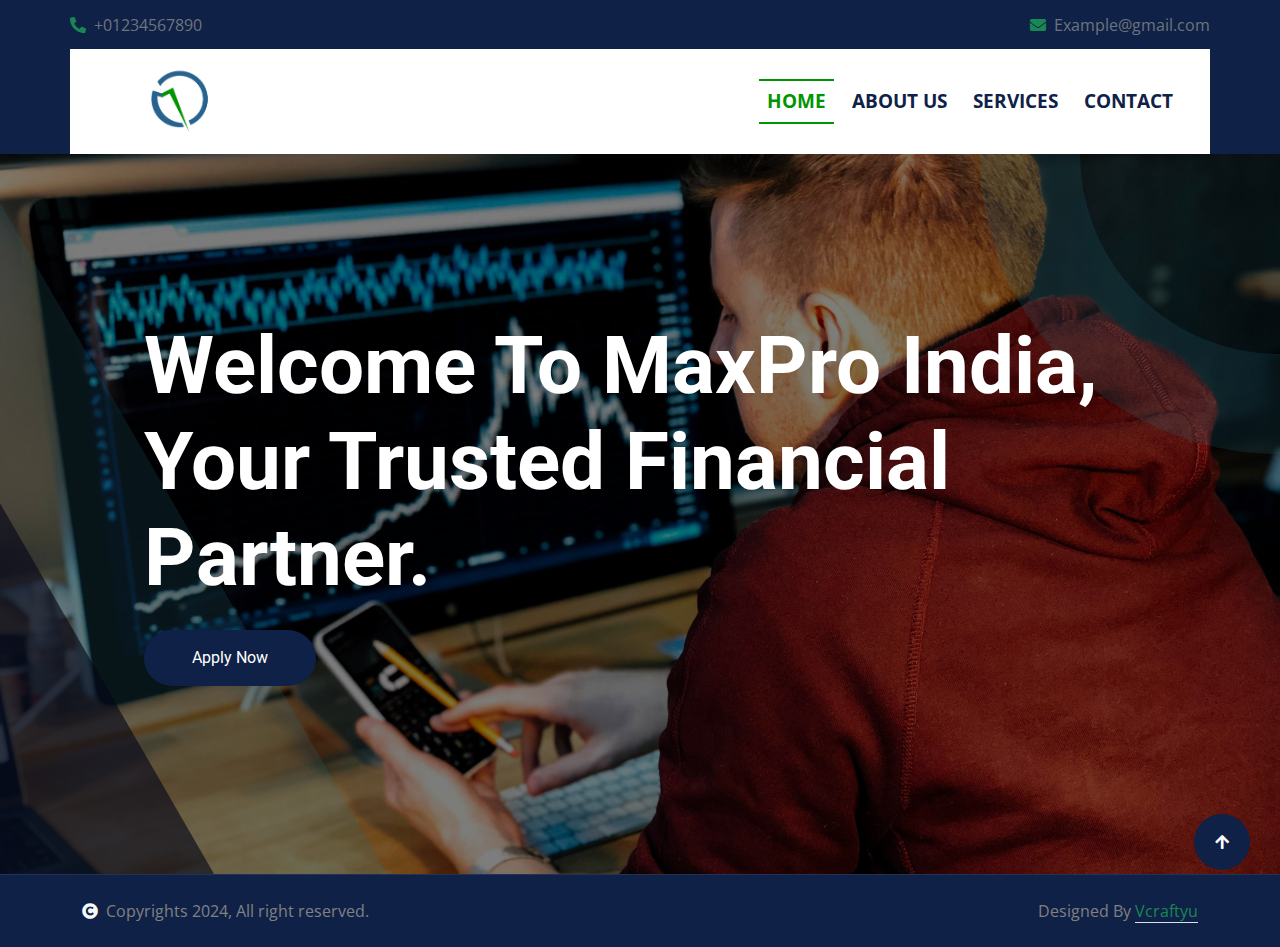
<file: index.html>
<!DOCTYPE html>
<html lang="en">

    <head>
        <meta charset="utf-8">
        <title>Maxpro India</title>
        <meta content="width=device-width, initial-scale=1.0" name="viewport">
        <meta content="" name="keywords">
        <meta content="" name="description">

        <!-- Google Web Fonts -->
        <link rel="preconnect" href="https://fonts.googleapis.com">
        <link rel="preconnect" href="https://fonts.gstatic.com" crossorigin>
        <link href="https://fonts.googleapis.com/css2?family=Open+Sans:wght@400;500;600;700&family=Roboto:wght@400;500;700&display=swap" rel="stylesheet"> 

        <!-- Icon Font Stylesheet -->
        <link rel="stylesheet" href="https://use.fontawesome.com/releases/v5.15.4/css/all.css"/>
        <link href="https://cdn.jsdelivr.net/npm/bootstrap-icons@1.4.1/font/bootstrap-icons.css" rel="stylesheet">

        <!-- Libraries Stylesheet -->
        <link rel="stylesheet" href="https://cdnjs.cloudflare.com/ajax/libs/animate.css/4.1.1/animate.min.css"/>
        <link href="lib/animate/animate.min.css" rel="stylesheet">
        <link href="lib/owlcarousel/assets/owl.carousel.min.css" rel="stylesheet">
        <link href="lib/lightbox/css/lightbox.min.css" rel="stylesheet">


        <!-- Customized Bootstrap Stylesheet -->
        <link href="css/bootstrap.min.css" rel="stylesheet">

        <!-- Template Stylesheet -->
        <link href="css/style.css" rel="stylesheet">
    </head>

    <body>

        <!-- Spinner Start -->
        <div id="spinner" class="show bg-white position-fixed translate-middle w-100 vh-100 top-50 start-50 d-flex align-items-center justify-content-center">
            <div class="spinner-border text-primary" style="width: 3rem; height: 3rem;" role="status">
                <span class="sr-only">Loading...</span>
            </div>
        </div>
        <!-- Spinner End -->


        <!-- Topbar Start -->
        <div class="container-fluid topbar px-0 d-none d-lg-block">
            <div class="container px-0">
                <div class="row gx-0 align-items-center" style="height: 45px;">
                    <div class="col-lg-12 text-center text-lg-start mb-lg-0">
                        <div class="d-flex justify-content-between flex-wrap">
                            <a href="#" class="text-muted me-4"><i class="fas fa-phone-alt text-primary me-2"></i>+01234567890</a>
                            <a href="#" class="text-muted me-0"><i class="fas fa-envelope text-primary me-2"></i>Example@gmail.com</a>
                        </div>
                    </div>
                </div>
            </div>
        </div>
        <!-- Topbar End -->


        <!-- Navbar & Hero Start -->
        <div class="container-fluid sticky-top px-0">
            <div class="position-absolute bg-dark" style="left: 0; top: 0; width: 100%; height: 100%;">
            </div>
            <div class="container px-0">
                <nav class="navbar navbar-expand-lg navbar-dark bg-white py-3 px-4">
                    <a href="index.html" class="navbar-brand p-0">
                        <img src="img/logo/IMG_1768.PNG" class="nav-logo" alt="Logo">
                    </a>
                    <button class="navbar-toggler" type="button" data-bs-toggle="collapse" data-bs-target="#navbarCollapse">
                        <span class="fa fa-bars"></span>
                    </button>
                    <div class="collapse navbar-collapse" id="navbarCollapse">
                        <div class="navbar-nav ms-auto py-0">
                            <a href="index.html" class="nav-item nav-link active">Home</a>
                            <a href="about.html" class="nav-item nav-link">About Us</a>
                            <a href="service.html" class="nav-item nav-link">Services</a>
                            <a href="contact.html" class="nav-item nav-link">Contact</a>
                        </div>
                    </div>
                </nav>
            </div>
        </div>
        <!-- Navbar & Hero End -->

        <!-- Carousel Start -->
        <div class="header-carousel owl-carousel">
            <div class="header-carousel-item">
                <div class="header-carousel-item-img-1">
                    <img src="img/carousel-1.jpg" class="img-fluid w-100" alt="Image">
                </div>
                <div class="carousel-caption">
                    <div class="carousel-caption-inner text-start p-3">
                        <h1 class="display-1 text-capitalize text-white mb-4 fadeInUp animate__animated" data-animation="fadeInUp" data-delay="1.3s" style="animation-delay: 1.3s;">Welcome to MaxPro India, Your Trusted Financial Partner.</h1>
                        
                        <a class="btn btn-primary rounded-pill py-3 px-5 mb-4 me-4 fadeInUp animate__animated" data-animation="fadeInUp" data-delay="1.5s" style="animation-delay: 1.7s;" href="#">Apply Now</a>
                    </div>
                </div>
            </div>
            <div class="header-carousel-item mx-auto">
                <div class="header-carousel-item-img-2">
                    <img src="img/carousel-2.jpg" class="img-fluid w-100" alt="Image">
                </div>
                <div class="carousel-caption">
                    <div class="carousel-caption-inner text-center p-3">
                        <h1 class="display-1 text-capitalize text-white mb-4">The most prestigious Investments company in worldwide.</h1>
                        
                        <a class="btn btn-primary rounded-pill py-3 px-5 mb-4 me-4" href="#">Apply Now</a>
                    </div>
                </div>
            </div>
            <div class="header-carousel-item">
                <div class="header-carousel-item-img-3">
                    <img src="img/carousel-3.jpg" class="img-fluid w-100" alt="Image">
                </div>
                <div class="carousel-caption">
                    <div class="carousel-caption-inner text-end p-3">
                        <h1 class="display-1 text-capitalize text-white mb-4">The most prestigious Investments company in worldwide.</h1>
                        
                        <a class="btn btn-primary rounded-pill py-3 px-5 mb-4 me-4" href="#">Apply Now</a>
                    </div>
                </div>
            </div>
        </div>
        <!-- Carousel End -->
         <!-- enquiry popup -->
         <div id="indexPopup" class="index-popup">
            <div class="index-popup-content">
              <span class="index-popup-close-btn">&times;</span>
              <h2>Popup Form</h2>
              <p>Lorem ipsum dolor sit amet, consectetur adipiscing elit.</p>
              <form>
                <input type="email" placeholder="Enter your email" required />
                <input type="text" placeholder="Type your message here!" required />
                <input type="text" placeholder="Please fill the input!" required />
                <label>
                  <input type="checkbox" required />
                  I confirm that I've read and agree to <a href="#">Privacy Policy</a>.
                </label>
                <button type="submit" class="index-popup-submit-btn">Submit</button>
              </form>
              <a href="#" class="index-popup-remind-later">Remind me later</a>
            </div>
          </div>
         <!-- enquiry popup -->
        <!-- Copyright Start -->
        <div class="container-fluid copyright py-4">
            <div class="container">
                <div class="row g-4 align-items-center">
                    <div class="col-md-6 text-center text-md-start mb-md-0">
                        <span class="text-body"><i class="fas fa-copyright text-light me-2"></i>Copyrights 2024, All right reserved.</span>
                    </div>
                    <div class="col-md-6 text-center text-md-end text-body">
                        Designed By <a class="border-bottom text-primary" href="#">Vcraftyu</a> 
                    </div>
                </div>
            </div>
        </div>
        <!-- Copyright End -->


        <!-- Back to Top -->
        <a href="#" class="btn btn-primary btn-lg-square back-to-top"><i class="fa fa-arrow-up"></i></a>   

        
    <!-- JavaScript Libraries -->
    <script src="https://ajax.googleapis.com/ajax/libs/jquery/3.6.4/jquery.min.js"></script>
    <script src="https://cdn.jsdelivr.net/npm/bootstrap@5.0.0/dist/js/bootstrap.bundle.min.js"></script>
    <script src="lib/wow/wow.min.js"></script>
    <script src="lib/easing/easing.min.js"></script>
    <script src="lib/waypoints/waypoints.min.js"></script>
    <script src="lib/counterup/counterup.min.js"></script>
    <script src="lib/owlcarousel/owl.carousel.min.js"></script>
    <script src="lib/lightbox/js/lightbox.min.js"></script>
    

    <!-- Javascript -->
    <script src="js/main.js"></script>
    </body>

</html>
</file>
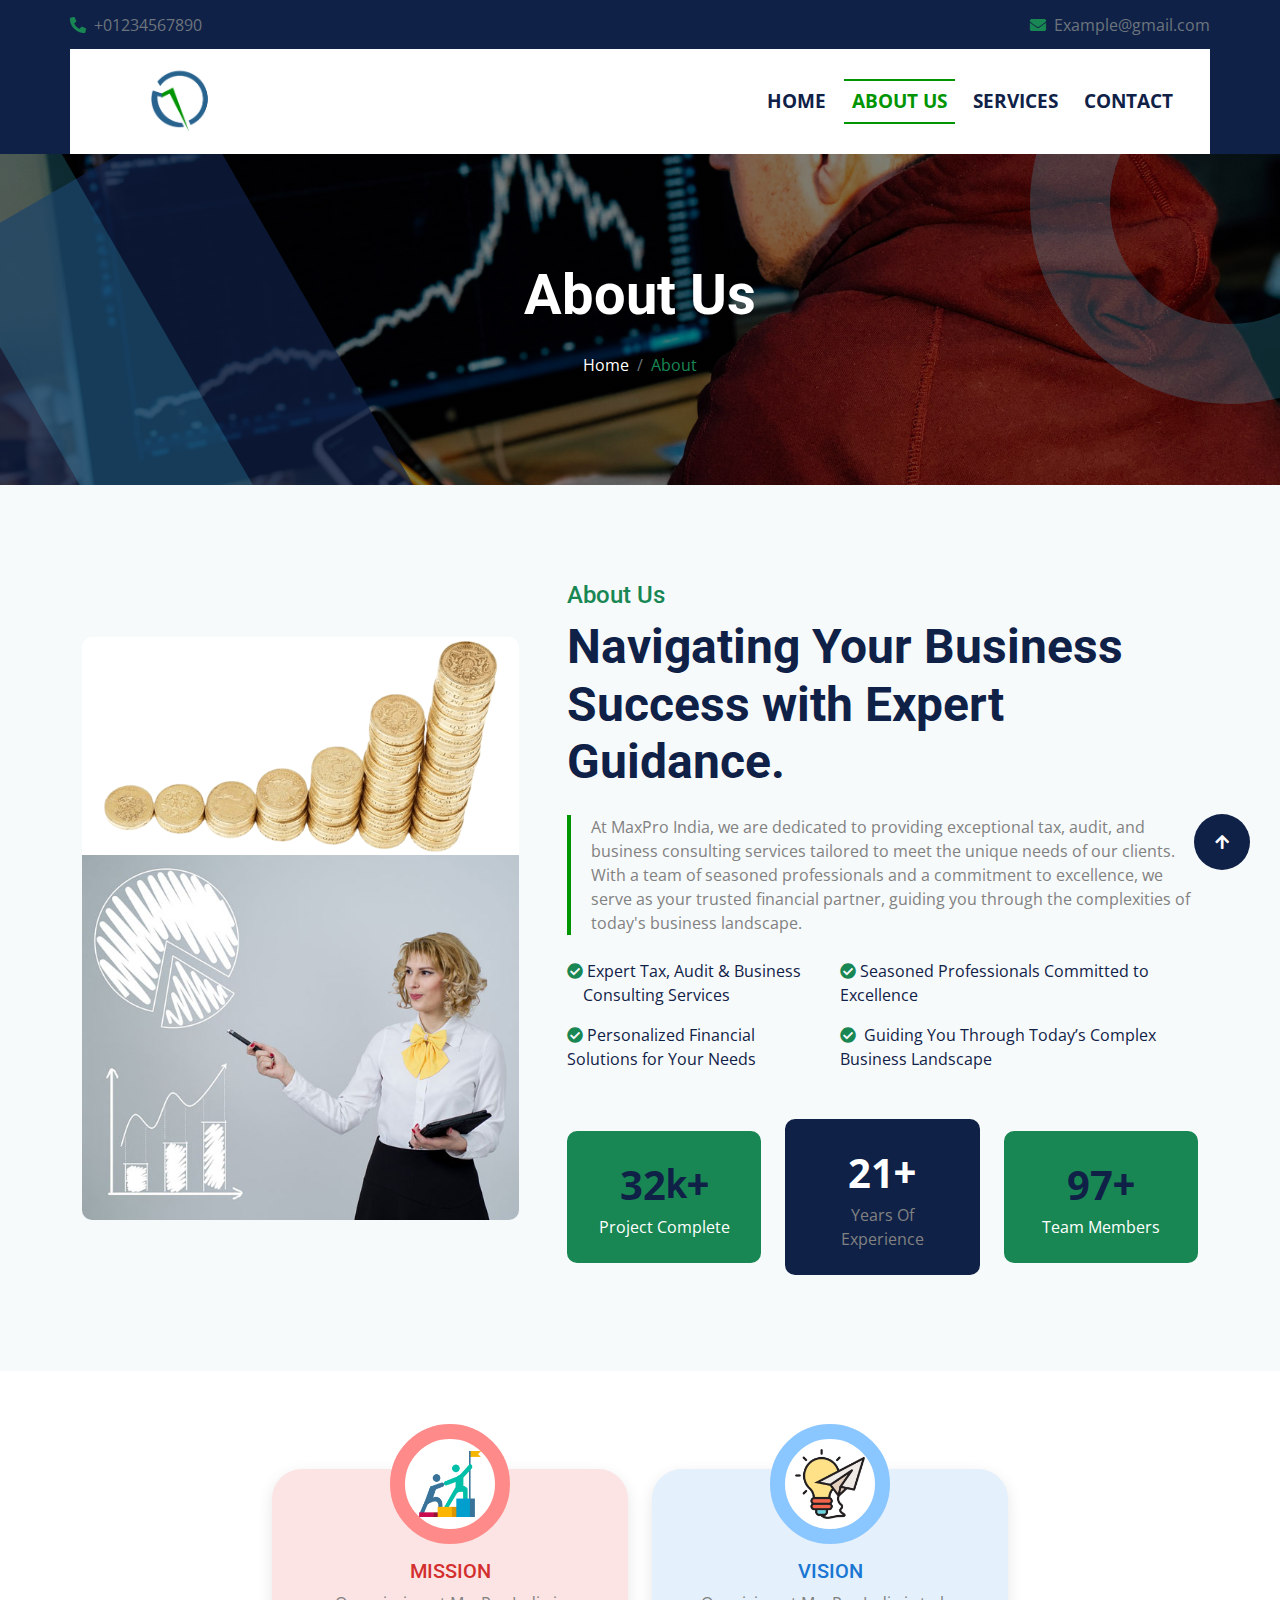
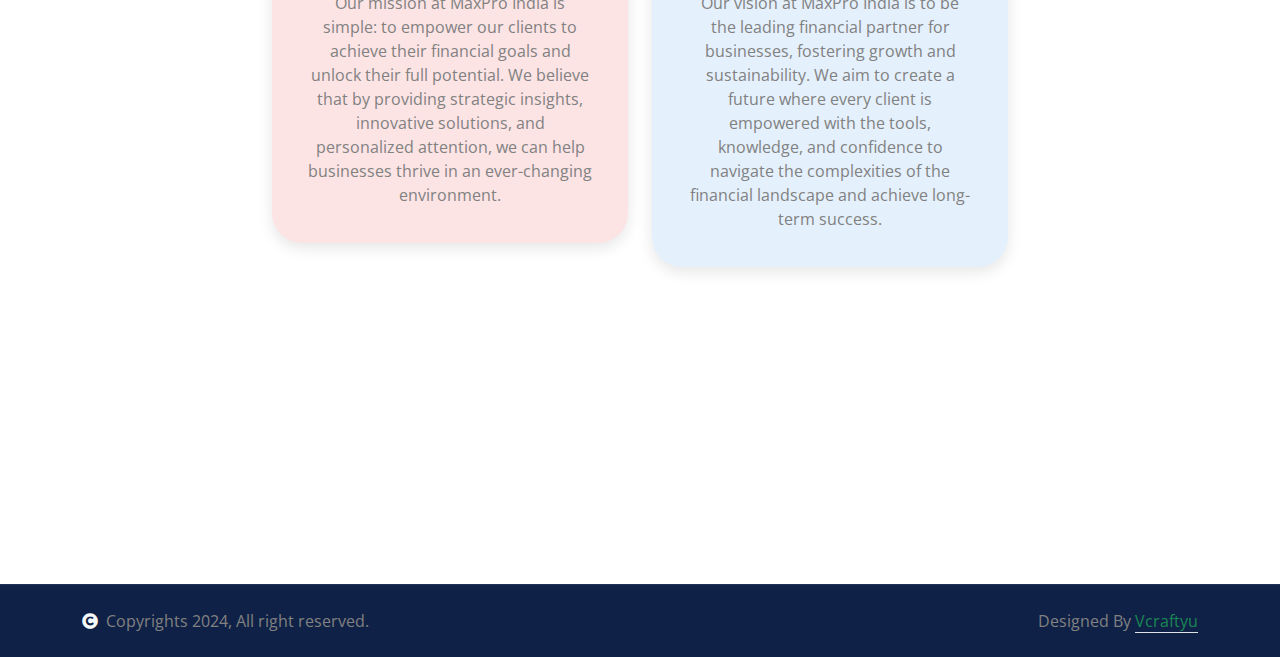
<file: about.html>
<!DOCTYPE html>
<html lang="en">

    <head>
        <meta charset="utf-8">
        <title>Maxpro India | About us</title>
        <meta content="width=device-width, initial-scale=1.0" name="viewport">
        <meta content="" name="keywords">
        <meta content="" name="description">

        <!-- Google Web Fonts -->
        <link rel="preconnect" href="https://fonts.googleapis.com">
        <link rel="preconnect" href="https://fonts.gstatic.com" crossorigin>
        <link href="https://fonts.googleapis.com/css2?family=Open+Sans:wght@400;500;600;700&family=Roboto:wght@400;500;700&display=swap" rel="stylesheet"> 

        <!-- Icon Font Stylesheet -->
        <link rel="stylesheet" href="https://use.fontawesome.com/releases/v5.15.4/css/all.css"/>
        <link href="https://cdn.jsdelivr.net/npm/bootstrap-icons@1.4.1/font/bootstrap-icons.css" rel="stylesheet">

        <!-- Libraries Stylesheet -->
        <link rel="stylesheet" href="https://cdnjs.cloudflare.com/ajax/libs/animate.css/4.1.1/animate.min.css"/>
        <link href="lib/animate/animate.min.css" rel="stylesheet">
        <link href="lib/owlcarousel/assets/owl.carousel.min.css" rel="stylesheet">
        <link href="lib/lightbox/css/lightbox.min.css" rel="stylesheet">


        <!-- Customized Bootstrap Stylesheet -->
        <link href="css/bootstrap.min.css" rel="stylesheet">

        <!-- Template Stylesheet -->
        <link href="css/style.css" rel="stylesheet">
    </head>

    <body>

        <!-- Spinner Start -->
        <div id="spinner" class="show bg-white position-fixed translate-middle w-100 vh-100 top-50 start-50 d-flex align-items-center justify-content-center">
            <div class="spinner-border text-primary" style="width: 3rem; height: 3rem;" role="status">
                <span class="sr-only">Loading...</span>
            </div>
        </div>
        <!-- Spinner End -->


        <!-- Topbar Start -->
        <div class="container-fluid topbar px-0 d-none d-lg-block">
            <div class="container px-0">
                <div class="row gx-0 align-items-center" style="height: 45px;">
                    <div class="col-lg-12 text-center text-lg-start mb-lg-0">
                        <div class="d-flex justify-content-between flex-wrap">
                            <a href="#" class="text-muted me-4"><i class="fas fa-phone-alt text-primary me-2"></i>+01234567890</a>
                            <a href="#" class="text-muted me-0"><i class="fas fa-envelope text-primary me-2"></i>Example@gmail.com</a>
                        </div>
                    </div>
                </div>
            </div>
        </div>
        <!-- Topbar End -->


        <!-- Navbar & Hero Start -->
        <div class="container-fluid sticky-top px-0">
            <div class="position-absolute bg-dark" style="left: 0; top: 0; width: 100%; height: 100%;">
            </div>
            <div class="container px-0">
                <nav class="navbar navbar-expand-lg navbar-dark bg-white py-3 px-4">
                    <a href="index.html" class="navbar-brand p-0">
                        <img src="img/logo/IMG_1768.PNG" class="nav-logo" alt="Logo">
                    </a>
                    <button class="navbar-toggler" type="button" data-bs-toggle="collapse" data-bs-target="#navbarCollapse">
                        <span class="fa fa-bars"></span>
                    </button>
                    <div class="collapse navbar-collapse" id="navbarCollapse">
                        <div class="navbar-nav ms-auto py-0">
                            <a href="index.html" class="nav-item nav-link">Home</a>
                            <a href="about.html" class="nav-item nav-link active">About Us</a>
                            <a href="service.html" class="nav-item nav-link">Services</a>
                            <a href="contact.html" class="nav-item nav-link">Contact</a>
                        </div>
                    </div>
                </nav>
            </div>
        </div>
        <!-- Navbar & Hero End -->

        <!-- Header Start -->
        <div class="container-fluid bg-breadcrumb">
            <div class="bg-breadcrumb-single"></div>
            <div class="container text-center py-5" style="max-width: 900px;">
                <h4 class="text-white display-4 mb-4 wow fadeInDown" data-wow-delay="0.1s">About Us</h4>
                <ol class="breadcrumb justify-content-center mb-0 wow fadeInDown" data-wow-delay="0.3s">
                    <li class="breadcrumb-item"><a href="index.html">Home</a></li>
                    <li class="breadcrumb-item active text-primary">About</li>
                </ol>    
            </div>
        </div>
        <!-- Header End -->

        <!-- About Start -->
        <div class="container-fluid about bg-light py-5">
            <div class="container py-5">
                <div class="row g-5 align-items-center">
                    <div class="col-lg-6 col-xl-5 wow fadeInLeft" data-wow-delay="0.1s">
                        <div class="about-img">
                            <img src="img/about-3.png" class="img-fluid w-100 rounded-top bg-white" alt="Image">
                            <img src="img/about-2.jpg" class="img-fluid w-100 rounded-bottom" alt="Image">
                        </div>
                    </div>
                    <div class="col-lg-6 col-xl-7 wow fadeInRight" data-wow-delay="0.3s">
                        <h4 class="text-primary">About Us</h4>
                        <h1 class="display-5 mb-4">Navigating Your Business Success with Expert Guidance.</h1>
                        <p class="text ps-4 mb-4">At MaxPro India, we are dedicated to providing exceptional tax, audit, and business consulting services tailored to meet the unique needs of our clients. With a team of seasoned professionals and a commitment to excellence, we serve as your trusted financial partner, guiding you through the complexities of today's business landscape.</p>
                        <div class="row g-4 justify-content-between mb-5">
                            <div class="col-lg-6 col-xl-5">
                                <p class="text-dark"><i class="fas fa-check-circle text-primary me-1"></i>Expert Tax, Audit & Business    &nbsp;&nbsp;&nbsp;&nbsp;Consulting Services</p>
                                <p class="text-dark mb-0"><i class="fas fa-check-circle text-primary me-1"></i>Personalized Financial Solutions for Your Needs </p>
                            </div>
                            <div class="col-lg-6 col-xl-7">
                                <p class="text-dark"><i class="fas fa-check-circle text-primary me-1"></i>Seasoned Professionals Committed to Excellence</p>
                                <p class="text-dark mb-0"><i class="fas fa-check-circle text-primary me-1"></i> Guiding You Through Today’s Complex Business Landscape</p>
                            </div>
                        </div>
                        <div class="row g-4 text-center align-items-center justify-content-center">
                            <div class="col-sm-4">
                                <div class="bg-primary rounded p-4">
                                    <div class="d-flex align-items-center justify-content-center">
                                        <span class="counter-value fs-1 fw-bold text-dark" data-toggle="counter-up">32</span>
                                        <h4 class="text-dark fs-1 mb-0" style="font-weight: 600; font-size: 25px;">k+</h4>
                                    </div>
                                    <div class="w-100 d-flex align-items-center justify-content-center">
                                        <p class="text-white mb-0">Project Complete</p>
                                    </div>
                                </div>
                            </div>
                            <div class="col-sm-4">
                                <div class="bg-dark rounded p-4">
                                    <div class="d-flex align-items-center justify-content-center">
                                        <span class="counter-value fs-1 fw-bold text-white" data-toggle="counter-up">21</span>
                                        <h4 class="text-white fs-1 mb-0" style="font-weight: 600; font-size: 25px;">+</h4>
                                    </div>
                                    <div class="w-100 d-flex align-items-center justify-content-center">
                                        <p class="mb-0">Years Of Experience</p>
                                    </div>
                                </div>
                            </div>
                            <div class="col-sm-4">
                                <div class="bg-primary rounded p-4">
                                    <div class="d-flex align-items-center justify-content-center">
                                        <span class="counter-value fs-1 fw-bold text-dark" data-toggle="counter-up">97</span>
                                        <h4 class="text-dark fs-1 mb-0" style="font-weight: 600; font-size: 25px;">+</h4>
                                    </div>
                                    <div class="w-100 d-flex align-items-center justify-content-center">
                                        <p class="text-white mb-0">Team Members</p>
                                    </div>
                                </div>
                            </div>
                        </div>
                    </div>
                </div>
            </div>
        </div>
        <!-- About End -->
         <!-- Vission and Mission -->
         <div class="container my-5">
            <div class="row justify-content-center">
                <div class="col-md-4 mb-4">
                    <div class="card mission-card">
                        <div class="card-icon">
                            <img src="img/vectors/mission.png" alt="Mission maxpro">
                        </div>
                        <div class="card-body">
                            <h5 class="card-title">MISSION</h5>
                            <p class="card-text">Our mission at MaxPro India is simple: to empower our clients to achieve their financial goals and unlock their full potential. We believe that by providing strategic insights, innovative solutions, and personalized attention, we can help businesses thrive in an ever-changing environment.</p>
                        </div>
                    </div>
                </div>
        
                <div class="col-md-4 mb-4">
                    <div class="card vision-card">
                        <div class="card-icon">
                            <img src="img/vectors/vision.png" alt="Vision Icon">
                        </div>
                        <div class="card-body">
                            <h5 class="card-title">VISION</h5>
                            <p class="card-text">Our vision at MaxPro India is to be the leading financial partner for businesses, fostering growth and sustainability. We aim to create a future where every client is empowered with the tools, knowledge, and confidence to navigate the complexities of the financial landscape and achieve long-term success.</p>
                        </div>
                    </div>
                </div>
            </div>
        </div>
         <!-- Vission and Mission -->
        
        <!-- Footer Start -->
        <div class="container-fluid footer py-5 wow fadeIn" data-wow-delay="0.2s">
            <div class="container py-5">
                <div class="row g-5">
                    <div class="col-md-6 col-lg-6 col-xl-3">
                        <div class="footer-item d-flex flex-column">
                            <h4 class="text-white mb-4">Need to be Done</h4>
                            <!-- <a href="#"><i class="fas fa-angle-right me-2"></i> Home</a>
                            <a href="#"><i class="fas fa-angle-right me-2"></i> Services</a>
                            <a href="#"><i class="fas fa-angle-right me-2"></i> About Us</a>
                            <a href="#"><i class="fas fa-angle-right me-2"></i> Latest Projects</a>
                            <a href="#"><i class="fas fa-angle-right me-2"></i> Our Team</a>
                            <a href="#"><i class="fas fa-angle-right me-2"></i> Contact Us</a> -->
                        </div>
                    </div>
                    <div class="col-md-6 col-lg-6 col-xl-3">
                        <div class="footer-item d-flex flex-column">
                            <!-- <h4 class="text-white mb-4">Contact Info</h4>
                            <a href=""><i class="fa fa-map-marker-alt me-2"></i>Chennai</a>
                            <a href=""><i class="fas fa-envelope me-2"></i> info@example.com</a>
                            <a href=""><i class="fas fa-envelope me-2"></i> info@example.com</a>
                            <a href=""><i class="fas fa-phone me-2"></i> +012 345 67890</a>
                            <div class="d-flex align-items-center">
                                <a class="btn btn-light btn-md-square me-2" href=""><i class="fab fa-facebook-f"></i></a>
                                <a class="btn btn-light btn-md-square me-2" href=""><i class="fab fa-twitter"></i></a>
                                <a class="btn btn-light btn-md-square me-2" href=""><i class="fab fa-instagram"></i></a>
                                <a class="btn btn-light btn-md-square me-0" href=""><i class="fab fa-linkedin-in"></i></a>
                            </div> -->
                        </div>
                    </div>
                    <div class="col-md-6 col-lg-6 col-xl-3">
                        <!-- Maps if needed -->
                    </div>
                </div>
            </div>
        </div>
        <!-- Footer End -->

        
        <!-- Copyright Start -->
        <div class="container-fluid copyright py-4">
            <div class="container">
                <div class="row g-4 align-items-center">
                    <div class="col-md-6 text-center text-md-start mb-md-0">
                        <span class="text-body"><i class="fas fa-copyright text-light me-2"></i>Copyrights 2024, All right reserved.</span>
                    </div>
                    <div class="col-md-6 text-center text-md-end text-body">
                        Designed By <a class="border-bottom text-primary" href="#">Vcraftyu</a> 
                    </div>
                </div>
            </div>
        </div>
        <!-- Copyright End -->


        <!-- Back to Top -->
        <a href="#" class="btn btn-primary btn-lg-square back-to-top"><i class="fa fa-arrow-up"></i></a>   

        
    <!-- JavaScript Libraries -->
    <script src="https://ajax.googleapis.com/ajax/libs/jquery/3.6.4/jquery.min.js"></script>
    <script src="https://cdn.jsdelivr.net/npm/bootstrap@5.0.0/dist/js/bootstrap.bundle.min.js"></script>
    <script src="lib/wow/wow.min.js"></script>
    <script src="lib/easing/easing.min.js"></script>
    <script src="lib/waypoints/waypoints.min.js"></script>
    <script src="lib/counterup/counterup.min.js"></script>
    <script src="lib/owlcarousel/owl.carousel.min.js"></script>
    <script src="lib/lightbox/js/lightbox.min.js"></script>
    

    <!-- Template Javascript -->
    <script src="js/main.js"></script>
    </body>

</html>
</file>
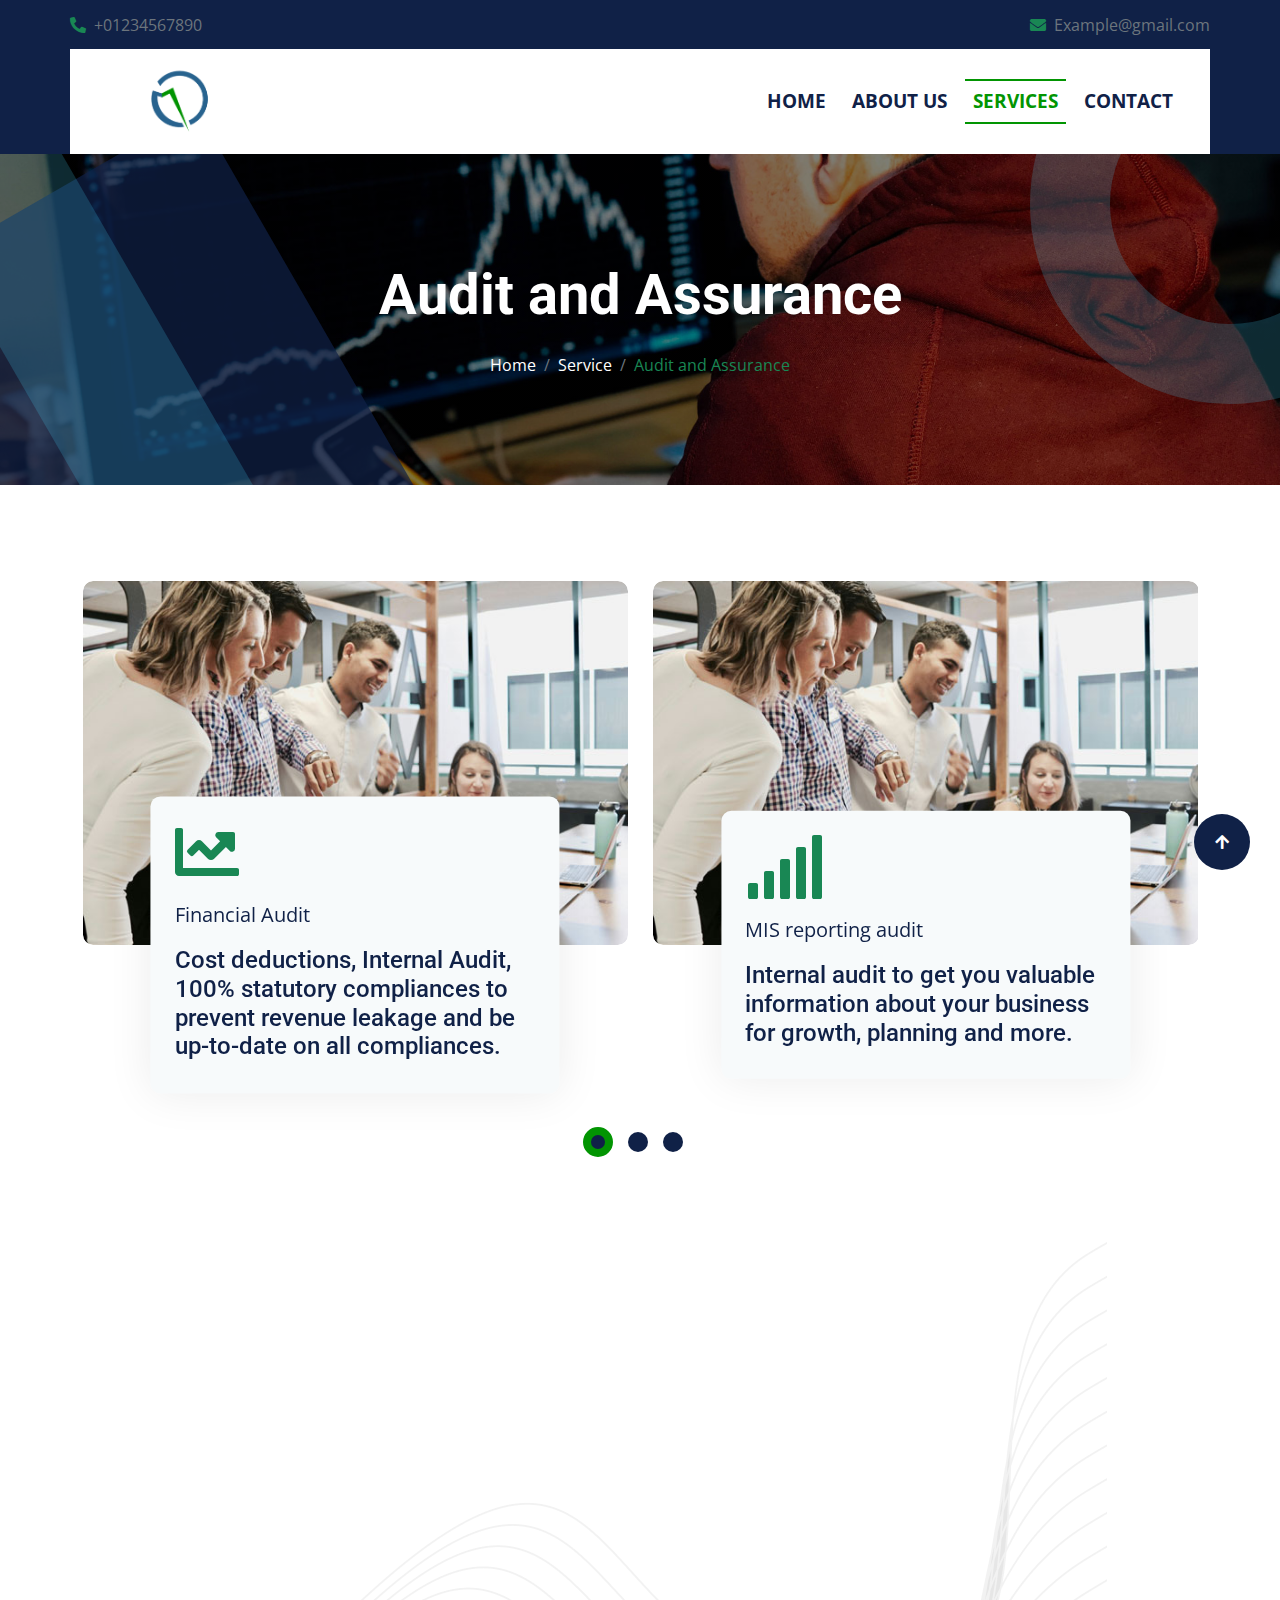
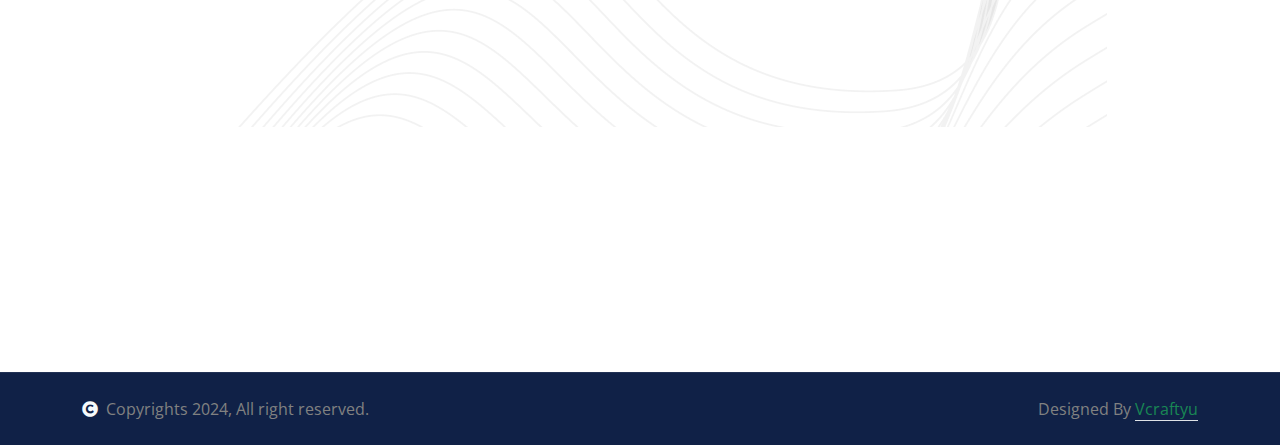
<file: audit.html>
<!DOCTYPE html>
<html lang="en">

    <head>
        <meta charset="utf-8">
        <title>Maxpro India | Audit and Assurance</title>
        <meta content="width=device-width, initial-scale=1.0" name="viewport">
        <meta content="" name="keywords">
        <meta content="" name="description">

        <!-- Google Web Fonts -->
        <link rel="preconnect" href="https://fonts.googleapis.com">
        <link rel="preconnect" href="https://fonts.gstatic.com" crossorigin>
        <link href="https://fonts.googleapis.com/css2?family=Open+Sans:wght@400;500;600;700&family=Roboto:wght@400;500;700&display=swap" rel="stylesheet"> 

        <!-- Icon Font Stylesheet -->
        <link rel="stylesheet" href="https://use.fontawesome.com/releases/v5.15.4/css/all.css"/>
        <link href="https://cdn.jsdelivr.net/npm/bootstrap-icons@1.4.1/font/bootstrap-icons.css" rel="stylesheet">

        <!-- Libraries Stylesheet -->
        <link rel="stylesheet" href="https://cdnjs.cloudflare.com/ajax/libs/animate.css/4.1.1/animate.min.css"/>
        <link href="lib/animate/animate.min.css" rel="stylesheet">
        <link href="lib/owlcarousel/assets/owl.carousel.min.css" rel="stylesheet">
        <link href="lib/lightbox/css/lightbox.min.css" rel="stylesheet">


        <!-- Customized Bootstrap Stylesheet -->
        <link href="css/bootstrap.min.css" rel="stylesheet">

        <!-- Template Stylesheet -->
        <link href="css/style.css" rel="stylesheet">
    </head>

    <body>

        <!-- Spinner Start -->
        <div id="spinner" class="show bg-white position-fixed translate-middle w-100 vh-100 top-50 start-50 d-flex align-items-center justify-content-center">
            <div class="spinner-border text-primary" style="width: 3rem; height: 3rem;" role="status">
                <span class="sr-only">Loading...</span>
            </div>
        </div>
        <!-- Spinner End -->


        <!-- Topbar Start -->
        <div class="container-fluid topbar px-0 d-none d-lg-block">
            <div class="container px-0">
                <div class="row gx-0 align-items-center" style="height: 45px;">
                    <div class="col-lg-12 text-center text-lg-start mb-lg-0">
                        <div class="d-flex justify-content-between flex-wrap">
                            <a href="#" class="text-muted me-4"><i class="fas fa-phone-alt text-primary me-2"></i>+01234567890</a>
                            <a href="#" class="text-muted me-0"><i class="fas fa-envelope text-primary me-2"></i>Example@gmail.com</a>
                        </div>
                    </div>
                </div>
            </div>
        </div>
        <!-- Topbar End -->


        <!-- Navbar & Hero Start -->
        <div class="container-fluid sticky-top px-0">
            <div class="position-absolute bg-dark" style="left: 0; top: 0; width: 100%; height: 100%;">
            </div>
            <div class="container px-0">
                <nav class="navbar navbar-expand-lg navbar-dark bg-white py-3 px-4">
                    <a href="index.html" class="navbar-brand p-0">
                        <img src="img/logo/IMG_1768.PNG" class="nav-logo" alt="Logo">
                    </a>
                    <button class="navbar-toggler" type="button" data-bs-toggle="collapse" data-bs-target="#navbarCollapse">
                        <span class="fa fa-bars"></span>
                    </button>
                    <div class="collapse navbar-collapse" id="navbarCollapse">
                        <div class="navbar-nav ms-auto py-0">
                            <a href="index.html" class="nav-item nav-link">Home</a>
                            <a href="about.html" class="nav-item nav-link">About Us</a>
                            <a href="service.html" class="nav-item nav-link active">Services</a>
                            <a href="contact.html" class="nav-item nav-link">Contact</a>
                        </div>
                    </div>
                </nav>
            </div>
        </div>
        <!-- Navbar & Hero End -->

        <!-- Header Start -->
        <div class="container-fluid bg-breadcrumb">
            <div class="bg-breadcrumb-single"></div>
            <div class="container text-center py-5" style="max-width: 900px;">
                <h4 class="text-white display-4 mb-4 wow fadeInDown" data-wow-delay="0.1s">Audit and Assurance</h4>
                <ol class="breadcrumb justify-content-center mb-0 wow fadeInDown" data-wow-delay="0.3s">
                    <li class="breadcrumb-item"><a href="index.html">Home</a></li>
                    <li class="breadcrumb-item"><a href="service.html">Service</a></li>
                    <li class="breadcrumb-item active text-primary">Audit and Assurance</li>
                </ol>    
            </div>
        </div>
        <!-- Header End -->

        <!-- Service Start -->
        <div class="container-fluid project pt-5">
            <div class="container pt-5">
                <div class="project-carousel owl-carousel wow fadeInUp" data-wow-delay="0.1s">
                    <div class="project-item h-10 wow fadeInUp" data-wow-delay="0.1s">
                        <div class="project-img">
                            <img src="img/projects-1.jpg" class="img-fluid w-100 rounded" alt="Image">
                        </div>
                        <div class="project-content bg-light rounded p-4">
                            <div class="project-content-inner">
                                <div class="project-icon mb-3"><i class="fas fa-chart-line fa-4x text-primary"></i></div>
                                <p class="text-dark fs-5 mb-3">Financial Audit</p>
                                <p class="h4">Cost deductions, Internal Audit, 100% statutory compliances to prevent revenue leakage and be up-to-date on all compliances.</p>
                                
                            </div>
                        </div>
                    </div>
                    <div class="project-item h-100 wow fadeInUp" data-wow-delay="0.3s">
                        <div class="project-img">
                            <img src="img/projects-1.jpg" class="img-fluid w-100 rounded" alt="Image">
                        </div>
                        <div class="project-content bg-light rounded p-4">
                            <div class="project-content-inner">
                                <div class="project-icon mb-3"><i class="fas fa-signal fa-4x text-primary"></i></div>
                                <p class="text-dark fs-5 mb-3">MIS reporting audit</p>
                                <p class="h4">Internal audit to get you valuable information about your business for growth, planning and more.</p>
                                
                            </div>
                        </div>
                    </div>
                    <div class="project-item h-100 wow fadeInUp" data-wow-delay="0.3s">
                        <div class="project-img">
                            <img src="img/projects-1.jpg" class="img-fluid w-100 rounded" alt="Image">
                        </div>
                        <div class="project-content bg-light rounded p-4">
                            <div class="project-content-inner">
                                <div class="project-icon mb-3"><i class="fas fa-signal fa-4x text-primary"></i></div>
                                <p class="text-dark fs-5 mb-3">Process Audit</p>
                                <p class="h4">We’ll focus on the process of the business so you can focus on the growth.</p>
                            </div>
                        </div>
                    </div>
                    <div class="project-item h-100 wow fadeInUp" data-wow-delay="0.3s">
                        <div class="project-img">
                            <img src="img/projects-1.jpg" class="img-fluid w-100 rounded" alt="Image">
                        </div>
                        <div class="project-content bg-light rounded p-4">
                            <div class="project-content-inner">
                                <div class="project-icon mb-3"><i class="fas fa-signal fa-4x text-primary"></i></div>
                                <p class="text-dark fs-5 mb-3">Concurrent Audit</p>
                                <p class="h4">We’ll help with daily finance related operations, so the management doesn't have to.</p> 
                            </div>
                        </div>
                    </div>
                    <div class="project-item h-10 wow fadeInUp" data-wow-delay="0.3s">
                        <div class="project-img">
                            <img src="img/projects-1.jpg" class="img-fluid w-100 rounded" alt="Image">
                        </div>
                        <div class="project-content bg-light rounded p-4">
                            <div class="project-content-inner">
                                <div class="project-icon mb-3"><i class="fas fa-signal fa-4x text-primary"></i></div>
                                <p class="text-dark fs-5 mb-3">Accounts cleanup & restructuring</p>
                                <p class="h4">Ensure your accounts are on par with the industry practices.</p>
                            </div>
                        </div>
                    </div>
                    <div class="project-item h-100 wow fadeInUp" data-wow-delay="0.3s">
                        <div class="project-img">
                            <img src="img/projects-1.jpg" class="img-fluid w-100 rounded" alt="Image">
                        </div>
                        <div class="project-content bg-light rounded p-4">
                            <div class="project-content-inner">
                                <div class="project-icon mb-3"><i class="fas fa-signal fa-4x text-primary"></i></div>
                                <p class="text-dark fs-5 mb-3">Outsourced CFO</p>
                                <p class="h4">Get the best financial advice for your business. Funding, compliances, accounting, reporting - we take care of it all.</p>
                            </div>
                        </div>
                    </div>
                </div>
            </div>
        </div>
        <!-- Project End -->

        <!-- FAQ Start -->
        <div class="container-fluid faq pb-5">
            <div class="container pb-5">
                <div class="row g-4 align-items-center">
                    <div class="col-lg-12 wow fadeInLeft" data-wow-delay="0.1s">
                        <div class="row">
                            <div class="text-center Faq-title">
                                <h4 class="text-primary">FAQs</h4>
                                <h1 class="display-5">Get the Answers to Common Questions</h1>
                            </div>
                            <div class="col-lg-6 wow fadeInLeft" data-wow-delay="0.1s"">
                                <div class="accordion bg-light rounded p-4" id="accordionLeft">
                                    <div class="accordion-item border-0 mb-4">
                                        <h2 class="accordion-header" id="headingOne">
                                            <button class="accordion-button text-dark fs-5 fw-bold rounded-top" type="button" data-bs-toggle="collapse" data-bs-target="#collapseOne" aria-expanded="true" aria-controls="collapseOne">
                                                Why Switch to PKC Tax?
                                            </button>
                                        </h2>
                                        <div id="collapseOne" class="accordion-collapse collapse show" aria-labelledby="headingOne" data-bs-parent="#accordionLeft">
                                            <div class="accordion-body my-2">
                                                <p>Having filed over 50,000 tax returns over 3+ decades and 60 years of collective tax experience, our service stands apart in many ways</p>
                                            </div>
                                        </div>
                                    </div>
                                </div>
                            </div>
                            <!-- Right -->
                        <div class="col-lg-6 wow fadeInRight" data-wow-delay="0.1s">
                            <div class="accordion bg-light rounded p-4" id="accordionRight">
                                <div class="accordion-item border-0 mb-4">
                                    <h2 class="accordion-header" id="headingTwo">
                                        <button class="accordion-button collapsed text-dark fs-5 fw-bold rounded-top" type="button" data-bs-toggle="collapse" data-bs-target="#collapseTwo" aria-expanded="false" aria-controls="collapseTwo">
                                            What do we do?
                                        </button>
                                    </h2>
                                    <div id="collapseTwo" class="accordion-collapse collapse show" aria-labelledby="headingTwo" data-bs-parent="#accordionRight">
                                        <div class="accordion-body my-2">
                                            <li>75% lesser chance of IT Scrutiny than industry average.</li>
                                            <li>File your returns much ahead of time.</li>
                                            <li>Get more than just return filing. Get sound financial advice.</li>
                                            <li>Review your profitability & financial position business-segment wise each year.</li>
                                        </div>
                                    </div>
                                </div>
                            </div>
                        </div>
                        </div>
                    </div>
                </div>
            </div>
        </div>
        
        <!-- FAQ End -->

        <!-- Footer Start -->
        <div class="container-fluid footer py-5 wow fadeIn" data-wow-delay="0.2s">
            <div class="container py-5">
                <div class="row g-5">
                    <div class="col-md-6 col-lg-6 col-xl-3">
                        <div class="footer-item d-flex flex-column">
                            <h4 class="text-white mb-4">Need to be Done</h4>
                            <!-- <a href="#"><i class="fas fa-angle-right me-2"></i> Home</a>
                            <a href="#"><i class="fas fa-angle-right me-2"></i> About Us</a>
                            <a href="#"><i class="fas fa-angle-right me-2"></i> Services</a>
                            <a href="#"><i class="fas fa-angle-right me-2"></i> Contact Us</a> -->
                        </div>
                    </div>
                    <div class="col-md-6 col-lg-6 col-xl-3">
                        <div class="footer-item d-flex flex-column">
                            <!-- <h4 class="text-white mb-4">Contact Info</h4>
                            <a href=""><i class="fa fa-map-marker-alt me-2"></i>Chennai</a>
                            <a href=""><i class="fas fa-envelope me-2"></i> info@example.com</a>
                            <a href=""><i class="fas fa-envelope me-2"></i> info@example.com</a>
                            <a href=""><i class="fas fa-phone me-2"></i> +012 345 67890</a>
                            <div class="d-flex align-items-center">
                                <a class="btn btn-light btn-md-square me-2" href=""><i class="fab fa-facebook-f"></i></a>
                                <a class="btn btn-light btn-md-square me-2" href=""><i class="fab fa-twitter"></i></a>
                                <a class="btn btn-light btn-md-square me-2" href=""><i class="fab fa-instagram"></i></a>
                                <a class="btn btn-light btn-md-square me-0" href=""><i class="fab fa-linkedin-in"></i></a> -->
                            </div>
                        </div>
                    </div>
                </div>
            </div>
        </div>
        <!-- Footer End -->

        
        <!-- Copyright Start -->
        <div class="container-fluid copyright py-4">
            <div class="container">
                <div class="row g-4 align-items-center">
                    <div class="col-md-6 text-center text-md-start mb-md-0">
                        <span class="text-body"><i class="fas fa-copyright text-light me-2"></i>Copyrights 2024, All right reserved.</span>
                    </div>
                    <div class="col-md-6 text-center text-md-end text-body">
                        Designed By <a class="border-bottom text-primary" href="#">Vcraftyu</a> 
                    </div>
                </div>
            </div>
        </div>
        <!-- Copyright End -->


        <!-- Back to Top -->
        <a href="#" class="btn btn-primary btn-lg-square back-to-top"><i class="fa fa-arrow-up"></i></a>   

        
    <!-- JavaScript Libraries -->
    <script src="https://ajax.googleapis.com/ajax/libs/jquery/3.6.4/jquery.min.js"></script>
    <script src="https://cdn.jsdelivr.net/npm/bootstrap@5.0.0/dist/js/bootstrap.bundle.min.js"></script>
    <script src="lib/wow/wow.min.js"></script>
    <script src="lib/easing/easing.min.js"></script>
    <script src="lib/waypoints/waypoints.min.js"></script>
    <script src="lib/counterup/counterup.min.js"></script>
    <script src="lib/owlcarousel/owl.carousel.min.js"></script>
    <script src="lib/lightbox/js/lightbox.min.js"></script>
    

    <!-- Template Javascript -->
    <script src="js/main.js"></script>
    </body>

</html>
</file>
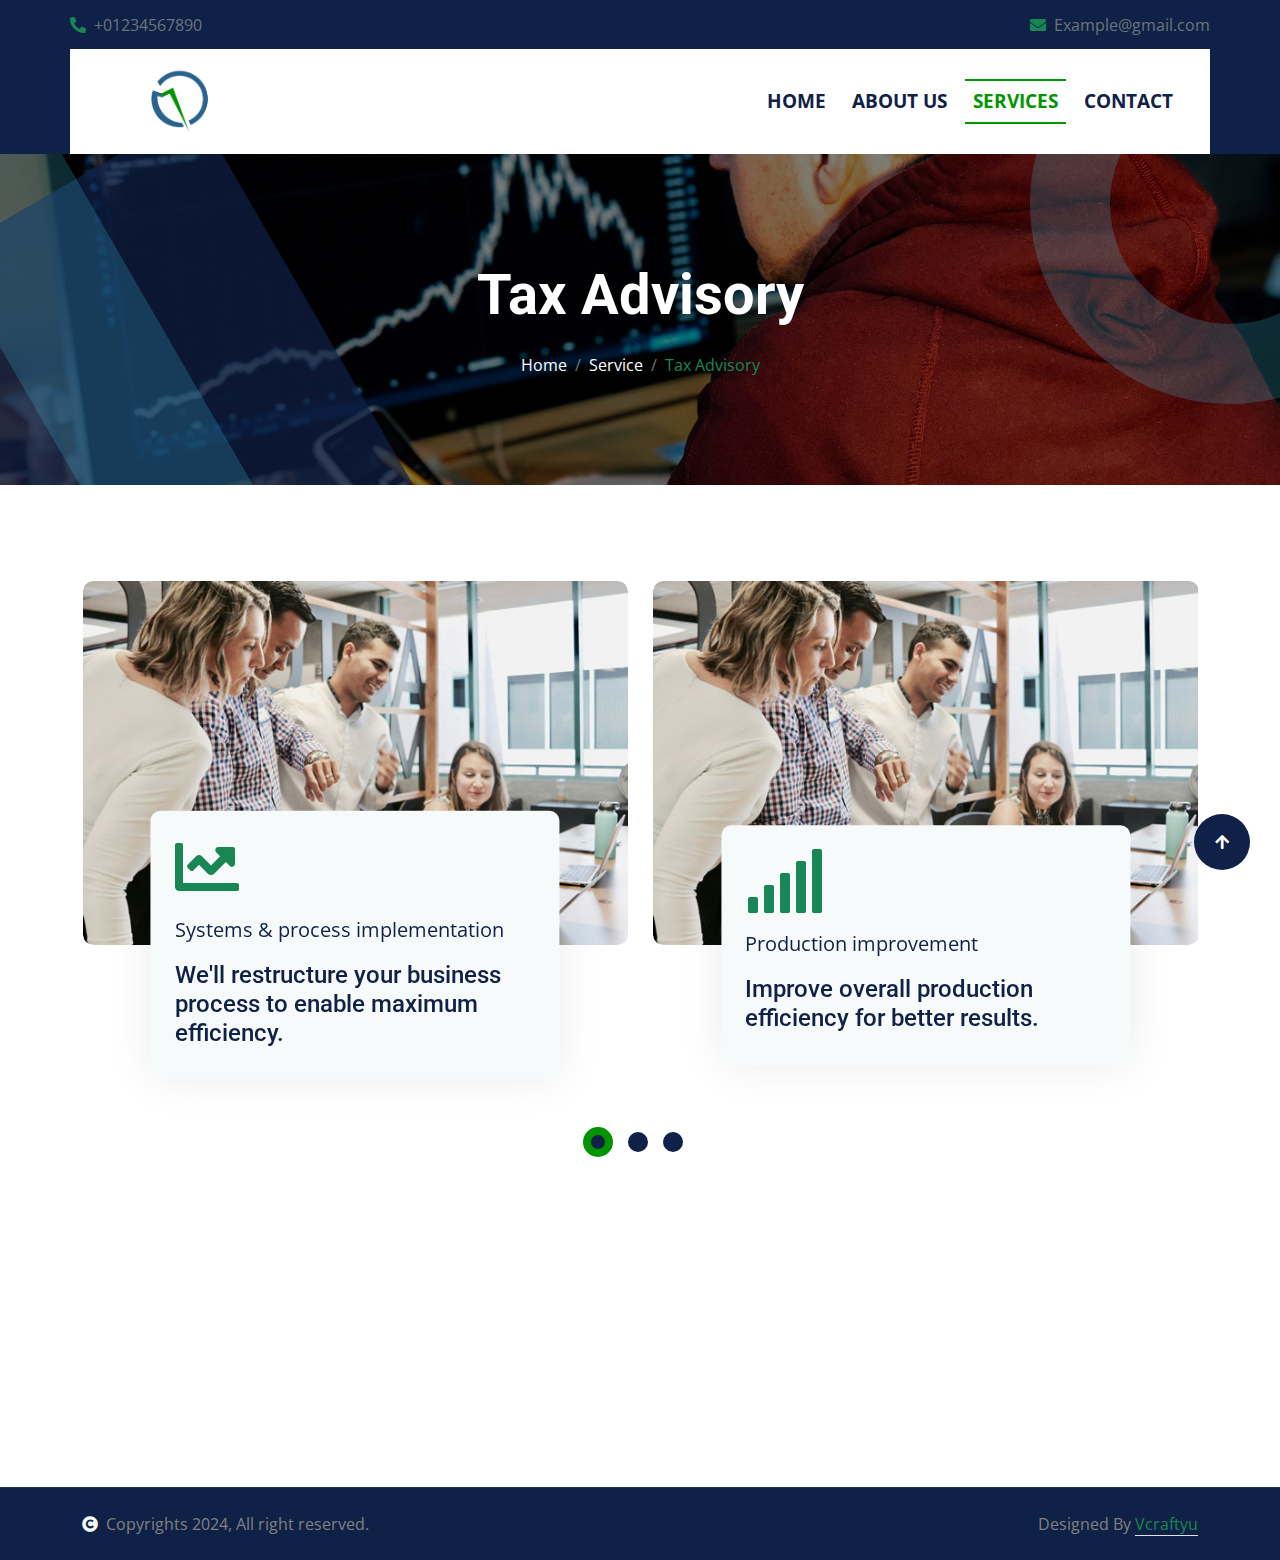
<file: business.html>
<!DOCTYPE html>
<html lang="en">

    <head>
        <meta charset="utf-8">
        <title>Maxpro India | BCAO</title>
        <meta content="width=device-width, initial-scale=1.0" name="viewport">
        <meta content="" name="keywords">
        <meta content="" name="description">

        <!-- Google Web Fonts -->
        <link rel="preconnect" href="https://fonts.googleapis.com">
        <link rel="preconnect" href="https://fonts.gstatic.com" crossorigin>
        <link href="https://fonts.googleapis.com/css2?family=Open+Sans:wght@400;500;600;700&family=Roboto:wght@400;500;700&display=swap" rel="stylesheet"> 

        <!-- Icon Font Stylesheet -->
        <link rel="stylesheet" href="https://use.fontawesome.com/releases/v5.15.4/css/all.css"/>
        <link href="https://cdn.jsdelivr.net/npm/bootstrap-icons@1.4.1/font/bootstrap-icons.css" rel="stylesheet">

        <!-- Libraries Stylesheet -->
        <link rel="stylesheet" href="https://cdnjs.cloudflare.com/ajax/libs/animate.css/4.1.1/animate.min.css"/>
        <link href="lib/animate/animate.min.css" rel="stylesheet">
        <link href="lib/owlcarousel/assets/owl.carousel.min.css" rel="stylesheet">
        <link href="lib/lightbox/css/lightbox.min.css" rel="stylesheet">


        <!-- Customized Bootstrap Stylesheet -->
        <link href="css/bootstrap.min.css" rel="stylesheet">

        <!-- Template Stylesheet -->
        <link href="css/style.css" rel="stylesheet">
    </head>

    <body>

        <!-- Spinner Start -->
        <div id="spinner" class="show bg-white position-fixed translate-middle w-100 vh-100 top-50 start-50 d-flex align-items-center justify-content-center">
            <div class="spinner-border text-primary" style="width: 3rem; height: 3rem;" role="status">
                <span class="sr-only">Loading...</span>
            </div>
        </div>
        <!-- Spinner End -->


        <!-- Topbar Start -->
        <div class="container-fluid topbar px-0 d-none d-lg-block">
            <div class="container px-0">
                <div class="row gx-0 align-items-center" style="height: 45px;">
                    <div class="col-lg-12 text-center text-lg-start mb-lg-0">
                        <div class="d-flex justify-content-between flex-wrap">
                            <a href="#" class="text-muted me-4"><i class="fas fa-phone-alt text-primary me-2"></i>+01234567890</a>
                            <a href="#" class="text-muted me-0"><i class="fas fa-envelope text-primary me-2"></i>Example@gmail.com</a>
                        </div>
                    </div>
                </div>
            </div>
        </div>
        <!-- Topbar End -->


        <!-- Navbar & Hero Start -->
        <div class="container-fluid sticky-top px-0">
            <div class="position-absolute bg-dark" style="left: 0; top: 0; width: 100%; height: 100%;">
            </div>
            <div class="container px-0">
                <nav class="navbar navbar-expand-lg navbar-dark bg-white py-3 px-4">
                    <a href="index.html" class="navbar-brand p-0">
                        <img src="img/logo/IMG_1768.PNG" class="nav-logo" alt="Logo">
                    </a>
                    <button class="navbar-toggler" type="button" data-bs-toggle="collapse" data-bs-target="#navbarCollapse">
                        <span class="fa fa-bars"></span>
                    </button>
                    <div class="collapse navbar-collapse" id="navbarCollapse">
                        <div class="navbar-nav ms-auto py-0">
                            <a href="index.html" class="nav-item nav-link">Home</a>
                            <a href="about.html" class="nav-item nav-link">About Us</a>
                            <a href="service.html" class="nav-item nav-link active">Services</a>
                            <a href="contact.html" class="nav-item nav-link">Contact</a>
                        </div>
                    </div>
                </nav>
            </div>
        </div>
        <!-- Navbar & Hero End -->

        <!-- Header Start -->
        <div class="container-fluid bg-breadcrumb">
            <div class="bg-breadcrumb-single"></div>
            <div class="container text-center py-5" style="max-width: 900px;">
                <h4 class="text-white display-4 mb-4 wow fadeInDown" data-wow-delay="0.1s">Tax Advisory</h4>
                <ol class="breadcrumb justify-content-center mb-0 wow fadeInDown" data-wow-delay="0.3s">
                    <li class="breadcrumb-item"><a href="index.html">Home</a></li>
                    <li class="breadcrumb-item"><a href="service.html">Service</a></li>
                    <li class="breadcrumb-item active text-primary">Tax Advisory</li>
                </ol>    
            </div>
        </div>
        <!-- Header End -->

        <!-- Project Start -->
        <div class="container-fluid project pt-5">
            <div class="container pt-5">
                <div class="project-carousel owl-carousel wow fadeInUp" data-wow-delay="0.1s">
                    <div class="project-item h-10 wow fadeInUp" data-wow-delay="0.1s">
                        <div class="project-img">
                            <img src="img/projects-1.jpg" class="img-fluid w-100 rounded" alt="Image">
                        </div>
                        <div class="project-content bg-light rounded p-4">
                            <div class="project-content-inner">
                                <div class="project-icon mb-3"><i class="fas fa-chart-line fa-4x text-primary"></i></div>
                                <p class="text-dark fs-5 mb-3">Systems & process implementation</p>
                                <p class="h4">We'll restructure your business process to enable maximum efficiency.</p>
                            </div>
                        </div>
                    </div>
                    <div class="project-item h-100 wow fadeInUp" data-wow-delay="0.3s">
                        <div class="project-img">
                            <img src="img/projects-1.jpg" class="img-fluid w-100 rounded" alt="Image">
                        </div>
                        <div class="project-content bg-light rounded p-4">
                            <div class="project-content-inner">
                                <div class="project-icon mb-3"><i class="fas fa-signal fa-4x text-primary"></i></div>
                                <p class="text-dark fs-5 mb-3">Production improvement</p>
                                <p class="h4">Improve overall production efficiency for better results.</p>
                                
                            </div>
                        </div>
                    </div>
                    <div class="project-item h-100 wow fadeInUp" data-wow-delay="0.3s">
                        <div class="project-img">
                            <img src="img/projects-1.jpg" class="img-fluid w-100 rounded" alt="Image">
                        </div>
                        <div class="project-content bg-light rounded p-4">
                            <div class="project-content-inner">
                                <div class="project-icon mb-3"><i class="fas fa-signal fa-4x text-primary"></i></div>
                                <p class="text-dark fs-5 mb-3">Effective stock management</p>
                                <p class="h4">Maintain healthy stock levels for your business. No more dead stock.</p>
                            </div>
                        </div>
                    </div>
                    <div class="project-item h-100 wow fadeInUp" data-wow-delay="0.3s">
                        <div class="project-img">
                            <img src="img/projects-1.jpg" class="img-fluid w-100 rounded" alt="Image">
                        </div>
                        <div class="project-content bg-light rounded p-4">
                            <div class="project-content-inner">
                                <div class="project-icon mb-3"><i class="fas fa-signal fa-4x text-primary"></i></div>
                                <p class="text-dark fs-5 mb-3">Purchases & vendor management</p>
                                <p class="h4">Restructure your purchase operations to reduce your procurement cost and improve on time deliveries.</p> 
                            </div>
                        </div>
                    </div>
                    <div class="project-item h-10 wow fadeInUp" data-wow-delay="0.3s">
                        <div class="project-img">
                            <img src="img/projects-1.jpg" class="img-fluid w-100 rounded" alt="Image">
                        </div>
                        <div class="project-content bg-light rounded p-4">
                            <div class="project-content-inner">
                                <div class="project-icon mb-3"><i class="fas fa-signal fa-4x text-primary"></i></div>
                                <p class="text-dark fs-5 mb-3">Employee performance improvement.</p>
                                <p class="h4">Gauge employee performance based on KPIs suitable to your business.</p>
                            </div>
                        </div>
                    </div>
                </div>
            </div>
        </div>
        <!-- Project End -->
        

        <!-- Footer Start -->
        <div class="container-fluid footer py-5 wow fadeIn" data-wow-delay="0.2s">
            <div class="container py-5">
                <div class="row g-5">
                    <div class="col-md-6 col-lg-6 col-xl-3">
                        <div class="footer-item d-flex flex-column">
                            <h4 class="text-white mb-4">Need to be Done</h4>
                            <!-- <a href="#"><i class="fas fa-angle-right me-2"></i> Home</a>
                            <a href="#"><i class="fas fa-angle-right me-2"></i> About Us</a>
                            <a href="#"><i class="fas fa-angle-right me-2"></i> Services</a>
                            <a href="#"><i class="fas fa-angle-right me-2"></i> Contact Us</a> -->
                        </div>
                    </div>
                    <div class="col-md-6 col-lg-6 col-xl-3">
                        <div class="footer-item d-flex flex-column">
                            <!-- <h4 class="text-white mb-4">Contact Info</h4>
                            <a href=""><i class="fa fa-map-marker-alt me-2"></i>Chennai</a>
                            <a href=""><i class="fas fa-envelope me-2"></i> info@example.com</a>
                            <a href=""><i class="fas fa-envelope me-2"></i> info@example.com</a>
                            <a href=""><i class="fas fa-phone me-2"></i> +012 345 67890</a>
                            <div class="d-flex align-items-center">
                                <a class="btn btn-light btn-md-square me-2" href=""><i class="fab fa-facebook-f"></i></a>
                                <a class="btn btn-light btn-md-square me-2" href=""><i class="fab fa-twitter"></i></a>
                                <a class="btn btn-light btn-md-square me-2" href=""><i class="fab fa-instagram"></i></a>
                                <a class="btn btn-light btn-md-square me-0" href=""><i class="fab fa-linkedin-in"></i></a>
                            </div> -->
                        </div>
                    </div>
                </div>
            </div>
        </div>
        <!-- Footer End -->

        
        <!-- Copyright Start -->
        <div class="container-fluid copyright py-4">
            <div class="container">
                <div class="row g-4 align-items-center">
                    <div class="col-md-6 text-center text-md-start mb-md-0">
                        <span class="text-body"><i class="fas fa-copyright text-light me-2"></i>Copyrights 2024, All right reserved.</span>
                    </div>
                    <div class="col-md-6 text-center text-md-end text-body">
                        Designed By <a class="border-bottom text-primary" href="#">Vcraftyu</a> 
                    </div>
                </div>
            </div>
        </div>
        <!-- Copyright End -->


        <!-- Back to Top -->
        <a href="#" class="btn btn-primary btn-lg-square back-to-top"><i class="fa fa-arrow-up"></i></a>   

        
    <!-- JavaScript Libraries -->
    <script src="https://ajax.googleapis.com/ajax/libs/jquery/3.6.4/jquery.min.js"></script>
    <script src="https://cdn.jsdelivr.net/npm/bootstrap@5.0.0/dist/js/bootstrap.bundle.min.js"></script>
    <script src="lib/wow/wow.min.js"></script>
    <script src="lib/easing/easing.min.js"></script>
    <script src="lib/waypoints/waypoints.min.js"></script>
    <script src="lib/counterup/counterup.min.js"></script>
    <script src="lib/owlcarousel/owl.carousel.min.js"></script>
    <script src="lib/lightbox/js/lightbox.min.js"></script>
    

    <!-- Template Javascript -->
    <script src="js/main.js"></script>
    </body>

</html>
</file>
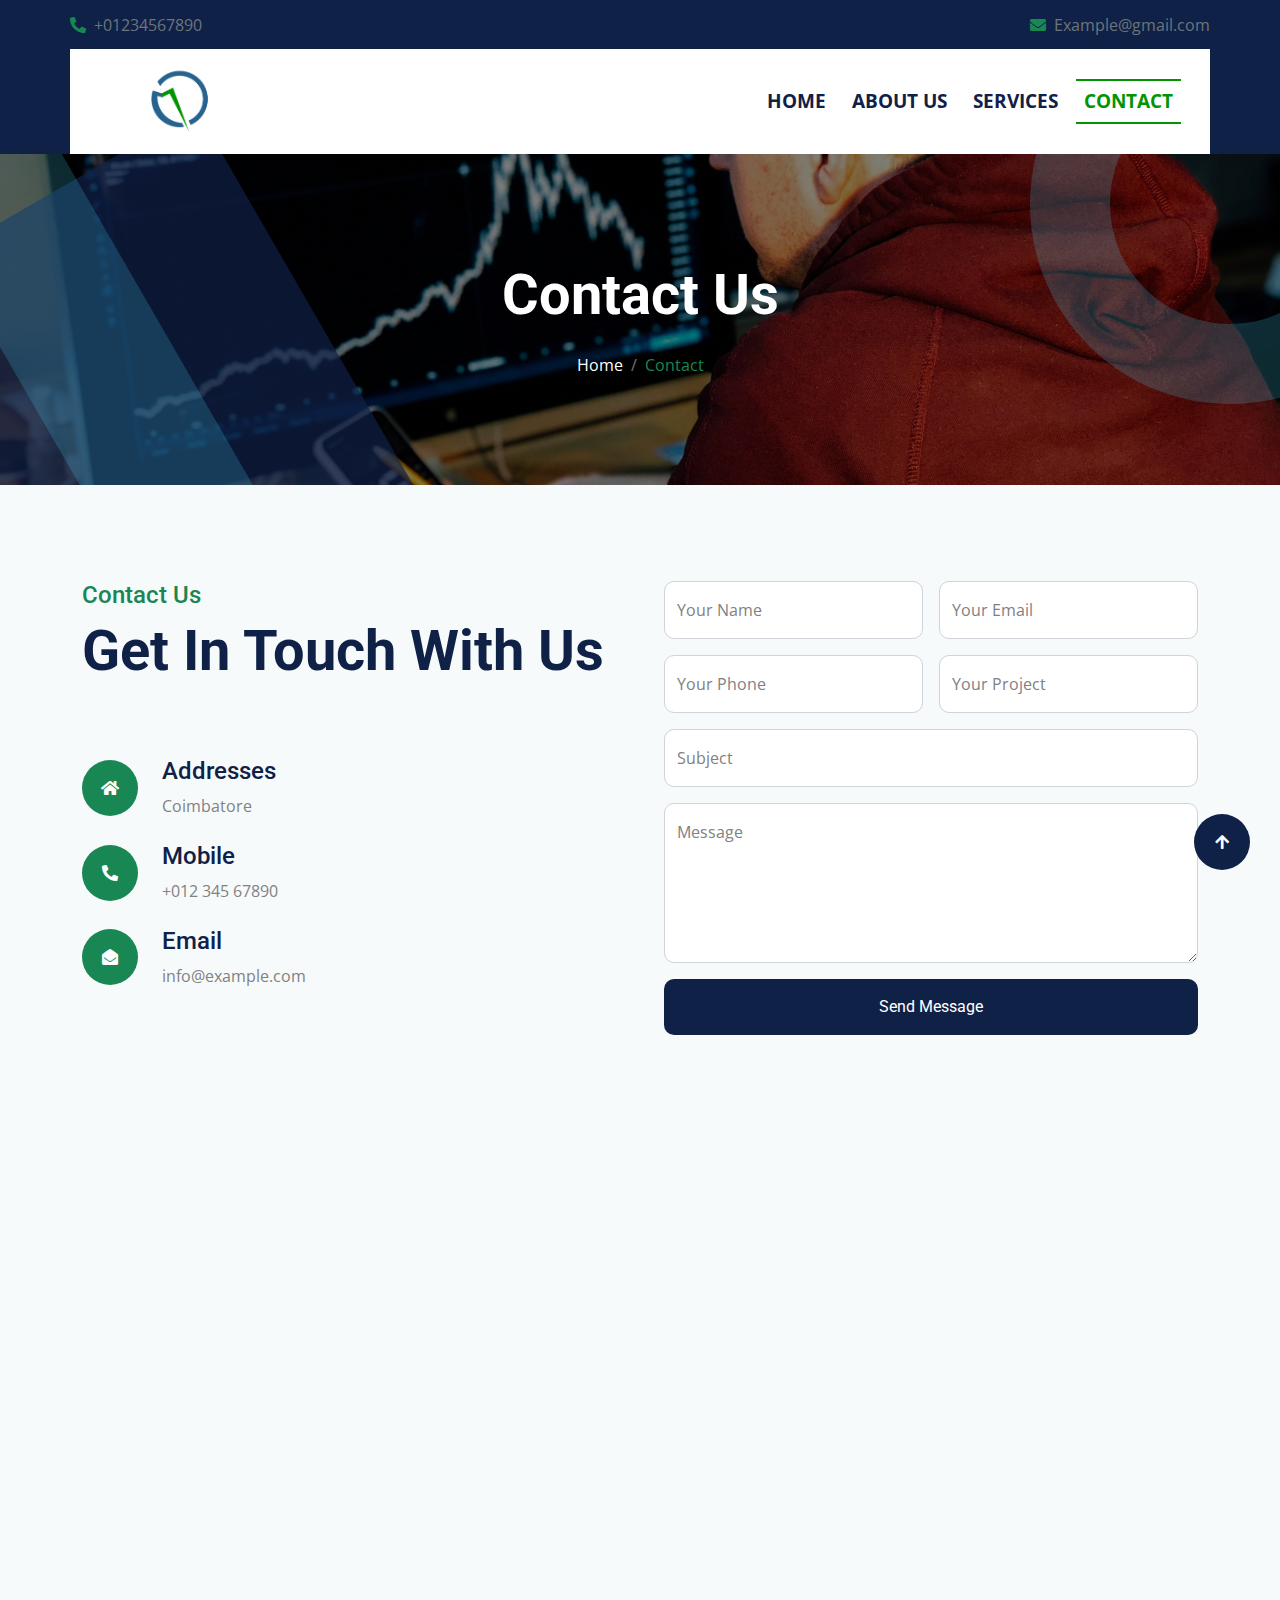
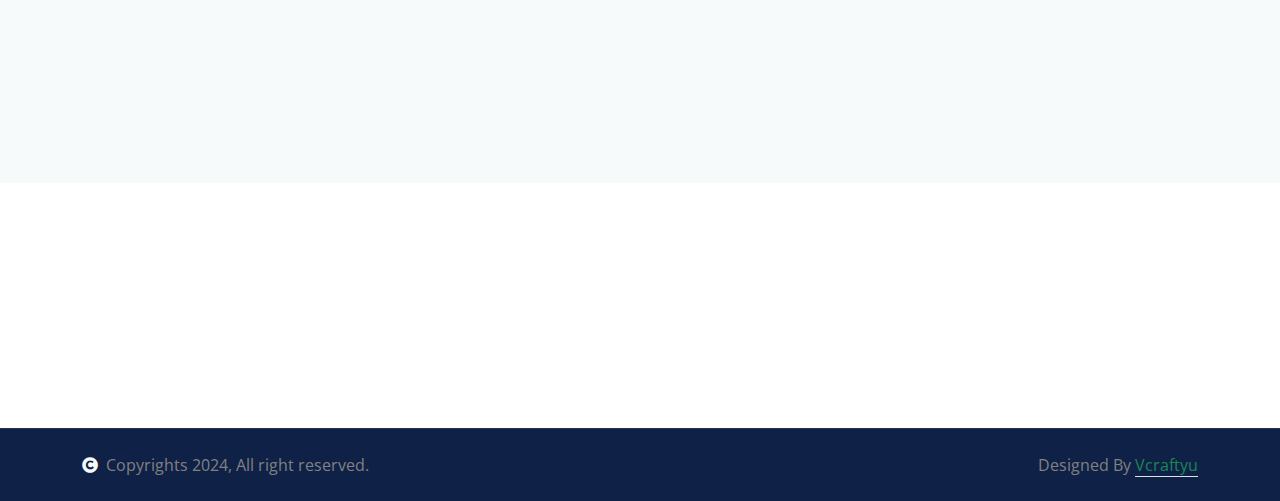
<file: contact.html>
<!DOCTYPE html>
<html lang="en">

    <head>
        <meta charset="utf-8">
        <title>Maxpro | Contact us</title>
        <meta content="width=device-width, initial-scale=1.0" name="viewport">
        <meta content="" name="keywords">
        <meta content="" name="description">

        <!-- Google Web Fonts -->
        <link rel="preconnect" href="https://fonts.googleapis.com">
        <link rel="preconnect" href="https://fonts.gstatic.com" crossorigin>
        <link href="https://fonts.googleapis.com/css2?family=Open+Sans:wght@400;500;600;700&family=Roboto:wght@400;500;700&display=swap" rel="stylesheet"> 

        <!-- Icon Font Stylesheet -->
        <link rel="stylesheet" href="https://use.fontawesome.com/releases/v5.15.4/css/all.css"/>
        <link href="https://cdn.jsdelivr.net/npm/bootstrap-icons@1.4.1/font/bootstrap-icons.css" rel="stylesheet">

        <!-- Libraries Stylesheet -->
        <link rel="stylesheet" href="https://cdnjs.cloudflare.com/ajax/libs/animate.css/4.1.1/animate.min.css"/>
        <link href="lib/animate/animate.min.css" rel="stylesheet">
        <link href="lib/owlcarousel/assets/owl.carousel.min.css" rel="stylesheet">
        <link href="lib/lightbox/css/lightbox.min.css" rel="stylesheet">


        <!-- Customized Bootstrap Stylesheet -->
        <link href="css/bootstrap.min.css" rel="stylesheet">

        <!-- Template Stylesheet -->
        <link href="css/style.css" rel="stylesheet">
    </head>

    <body>

        <!-- Spinner Start -->
        <div id="spinner" class="show bg-white position-fixed translate-middle w-100 vh-100 top-50 start-50 d-flex align-items-center justify-content-center">
            <div class="spinner-border text-primary" style="width: 3rem; height: 3rem;" role="status">
                <span class="sr-only">Loading...</span>
            </div>
        </div>
        <!-- Spinner End -->


        <!-- Topbar Start -->
        <div class="container-fluid topbar px-0 d-none d-lg-block">
            <div class="container px-0">
                <div class="row gx-0 align-items-center" style="height: 45px;">
                    <div class="col-lg-12 text-center text-lg-start mb-lg-0">
                        <div class="d-flex justify-content-between flex-wrap">
                            <a href="#" class="text-muted me-4"><i class="fas fa-phone-alt text-primary me-2"></i>+01234567890</a>
                            <a href="#" class="text-muted me-0"><i class="fas fa-envelope text-primary me-2"></i>Example@gmail.com</a>
                        </div>
                    </div>
                </div>
            </div>
        </div>
        <!-- Topbar End -->


        <!-- Navbar & Hero Start -->
        <div class="container-fluid sticky-top px-0">
            <div class="position-absolute bg-dark" style="left: 0; top: 0; width: 100%; height: 100%;">
            </div>
            <div class="container px-0">
                <nav class="navbar navbar-expand-lg navbar-dark bg-white py-3 px-4">
                    <a href="index.html" class="navbar-brand p-0">
                        <img src="img/logo/IMG_1768.PNG" class="nav-logo" alt="Logo">
                    </a>
                    <button class="navbar-toggler" type="button" data-bs-toggle="collapse" data-bs-target="#navbarCollapse">
                        <span class="fa fa-bars"></span>
                    </button>
                    <div class="collapse navbar-collapse" id="navbarCollapse">
                        <div class="navbar-nav ms-auto py-0">
                            <a href="index.html" class="nav-item nav-link">Home</a>
                            <a href="about.html" class="nav-item nav-link">About Us</a>
                            <a href="service.html" class="nav-item nav-link">Services</a>
                            <a href="contact.html" class="nav-item nav-link active">Contact</a>
                        </div>
                    </div>
                </nav>
            </div>
        </div>
        <!-- Navbar & Hero End -->

        <!-- Header Start -->
        <div class="container-fluid bg-breadcrumb">
            <div class="bg-breadcrumb-single"></div>
            <div class="container text-center py-5" style="max-width: 900px;">
                <h4 class="text-white display-4 mb-4 wow fadeInDown" data-wow-delay="0.1s">Contact Us</h4>
                <ol class="breadcrumb justify-content-center mb-0 wow fadeInDown" data-wow-delay="0.3s">
                    <li class="breadcrumb-item"><a href="index.html">Home</a></li>
                    <li class="breadcrumb-item active text-primary">Contact</li>
                </ol>    
            </div>
        </div>
        <!-- Header End -->

        <!-- Contact Start -->
        <div class="container-fluid contact bg-light py-5">
            <div class="container py-5">
                <div class="row g-5">
                    <div class="col-lg-6 wow fadeInLeft" data-wow-delay="0.1s">
                        <div class="contact-item">
                            <div class="pb-5">
                                <h4 class="text-primary">Contact Us</h4>
                                <h1 class="display-4 mb-4">Get In Touch With Us</h1>
                            </div>
                            <div class="d-flex align-items-center mb-4">
                                <div class="bg-primary btn-lg-square rounded-circle p-4"><i class="fa fa-home text-white"></i></div>
                                <div class="ms-4">
                                    <h4>Addresses</h4>
                                    <p class="mb-0">Coimbatore</p>
                                </div>
                            </div>
                            <div class="d-flex align-items-center mb-4">
                                <div class="bg-primary btn-lg-square rounded-circle p-2"><i class="fa fa-phone-alt text-white"></i></div>
                                <div class="ms-4">
                                    <h4>Mobile</h4>
                                    <p class="mb-0">+012 345 67890</p>
                                </div>
                            </div>
                            <div class="d-flex align-items-center mb-4">
                                <div class="bg-primary btn-lg-square rounded-circle p-2"><i class="fa fa-envelope-open text-white"></i></div>
                                <div class="ms-4">
                                    <h4>Email</h4>
                                    <p class="mb-0">info@example.com</p>
                                </div>
                            </div>
                        </div>
                    </div>
                    <div class="col-lg-6 wow fadeInRight" data-wow-delay="0.3s">
                        <form>
                            <div class="row g-3">
                                <div class="col-lg-12 col-xl-6">
                                    <div class="form-floating">
                                        <input type="text" class="form-control" id="name" placeholder="Your Name">
                                        <label for="name">Your Name</label>
                                    </div>
                                </div>
                                <div class="col-lg-12 col-xl-6">
                                    <div class="form-floating">
                                        <input type="email" class="form-control" id="email" placeholder="Your Email">
                                        <label for="email">Your Email</label>
                                    </div>
                                </div>
                                <div class="col-lg-12 col-xl-6">
                                    <div class="form-floating">
                                        <input type="phone" class="form-control" id="phone" placeholder="Phone">
                                        <label for="phone">Your Phone</label>
                                    </div>
                                </div>
                                <div class="col-lg-12 col-xl-6">
                                    <div class="form-floating">
                                        <input type="text" class="form-control" id="project" placeholder="Project">
                                        <label for="project">Your Project</label>
                                    </div>
                                </div>
                                <div class="col-12">
                                    <div class="form-floating">
                                        <input type="text" class="form-control" id="subject" placeholder="Subject">
                                        <label for="subject">Subject</label>
                                    </div>
                                </div>
                                <div class="col-12">
                                    <div class="form-floating">
                                        <textarea class="form-control" placeholder="Leave a message here" id="message" style="height: 160px"></textarea>
                                        <label for="message">Message</label>
                                    </div>
                                </div>
                                <div class="col-12">
                                    <button class="btn btn-primary w-100 py-3">Send Message</button>
                                </div>
                            </div>
                        </form>
                    </div>
                    <div class="col-12 wow fadeInUp" data-wow-delay="0.1s">
                        <div class="rounded h-100">
                            <iframe class="rounded-top w-100" 
                            style="height: 500px; margin-bottom: -6px;" src="https://www.google.com/maps/embed?pb=!1m18!1m12!1m3!1d250645.0553251725!2d76.802422260794!3d11.013924447326762!2m3!1f0!2f0!3f0!3m2!1i1024!2i768!4f13.1!3m3!1m2!1s0x3ba859af2f971cb5%3A0x2fc1c81e183ed282!2sCoimbatore%2C%20Tamil%20Nadu!5e0!3m2!1sen!2sin!4v1727627743532!5m2!1sen!2sin" 
                            loading="lazy" referrerpolicy="no-referrer-when-downgrade"></iframe>
                            <div class="d-flex align-items-center justify-content-center bg-primary rounded-bottom p-4">
                                <div class="d-flex">
                                    <a class="btn btn-dark btn-lg-square rounded-circle me-2" href=""><i class="fab fa-facebook-f"></i></a>
                                    <a class="btn btn-dark btn-lg-square rounded-circle mx-2" href=""><i class="fab fa-twitter"></i></a>
                                    <a class="btn btn-dark btn-lg-square rounded-circle mx-2" href=""><i class="fab fa-instagram"></i></a>
                                    <a class="btn btn-dark btn-lg-square rounded-circle mx-2" href=""><i class="fab fa-linkedin-in"></i></a>
                                </div>
                            </div>
                        </div>
                    </div>
                </div>
            </div>
        </div>
        <!-- Contact End -->

        <!-- Footer Start -->
        <div class="container-fluid footer py-5 wow fadeIn" data-wow-delay="0.2s">
            <div class="container py-5">
                <div class="row g-5">
                    <div class="col-md-6 col-lg-6 col-xl-3">
                        <div class="footer-item d-flex flex-column">
                            <h4 class="text-white mb-4">Need to be Done</h4>
                            <!-- <a href="#"><i class="fas fa-angle-right me-2"></i> Home</a>
                            <a href="#"><i class="fas fa-angle-right me-2"></i> About Us</a>
                            <a href="#"><i class="fas fa-angle-right me-2"></i> Services</a>
                            <a href="#"><i class="fas fa-angle-right me-2"></i> Contact Us</a> -->
                        </div>
                    </div>
                    <div class="col-md-6 col-lg-6 col-xl-3">
                        <div class="footer-item d-flex flex-column">
                            <!-- <h4 class="text-white mb-4">Contact Info</h4>
                            <a href=""><i class="fa fa-map-marker-alt me-2"></i>Chennai</a>
                            <a href=""><i class="fas fa-envelope me-2"></i> info@example.com</a>
                            <a href=""><i class="fas fa-envelope me-2"></i> info@example.com</a>
                            <a href=""><i class="fas fa-phone me-2"></i> +012 345 67890</a>
                            <div class="d-flex align-items-center">
                                <a class="btn btn-light btn-md-square me-2" href=""><i class="fab fa-facebook-f"></i></a>
                                <a class="btn btn-light btn-md-square me-2" href=""><i class="fab fa-twitter"></i></a>
                                <a class="btn btn-light btn-md-square me-2" href=""><i class="fab fa-instagram"></i></a>
                                <a class="btn btn-light btn-md-square me-0" href=""><i class="fab fa-linkedin-in"></i></a>
                            </div> -->
                        </div>
                    </div>
                </div>
            </div>
        </div>
        <!-- Footer End -->

        
        <!-- Copyright Start -->
        <div class="container-fluid copyright py-4">
            <div class="container">
                <div class="row g-4 align-items-center">
                    <div class="col-md-6 text-center text-md-start mb-md-0">
                        <span class="text-body"><i class="fas fa-copyright text-light me-2"></i>Copyrights 2024, All right reserved.</span>
                    </div>
                    <div class="col-md-6 text-center text-md-end text-body">
                        Designed By <a class="border-bottom text-primary" href="#">Vcraftyu</a> 
                    </div>
                </div>
            </div>
        </div>
        <!-- Copyright End -->


        <!-- Back to Top -->
        <a href="#" class="btn btn-primary btn-lg-square back-to-top"><i class="fa fa-arrow-up"></i></a>   

        
    <!-- JavaScript Libraries -->
    <script src="https://ajax.googleapis.com/ajax/libs/jquery/3.6.4/jquery.min.js"></script>
    <script src="https://cdn.jsdelivr.net/npm/bootstrap@5.0.0/dist/js/bootstrap.bundle.min.js"></script>
    <script src="lib/wow/wow.min.js"></script>
    <script src="lib/easing/easing.min.js"></script>
    <script src="lib/waypoints/waypoints.min.js"></script>
    <script src="lib/counterup/counterup.min.js"></script>
    <script src="lib/owlcarousel/owl.carousel.min.js"></script>
    <script src="lib/lightbox/js/lightbox.min.js"></script>
    

    <!-- Template Javascript -->
    <script src="js/main.js"></script>
    </body>

</html>
</file>
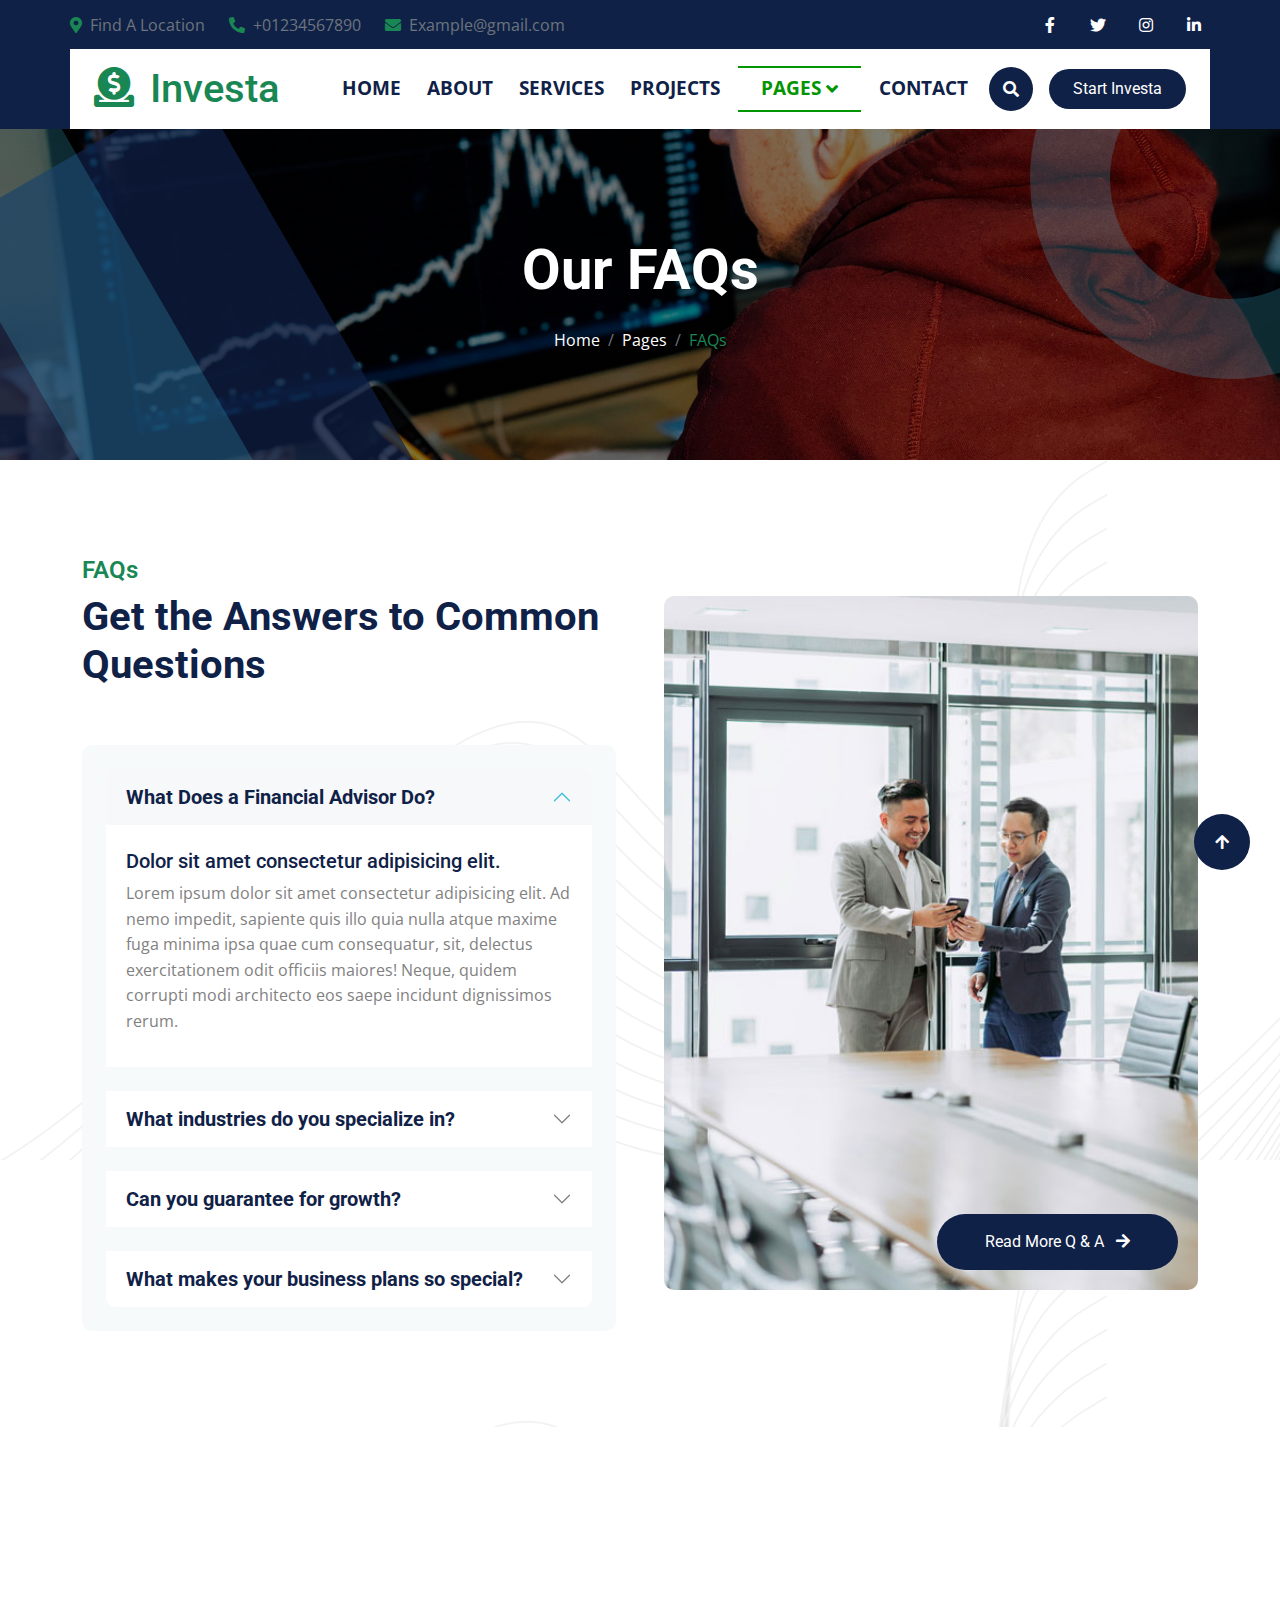
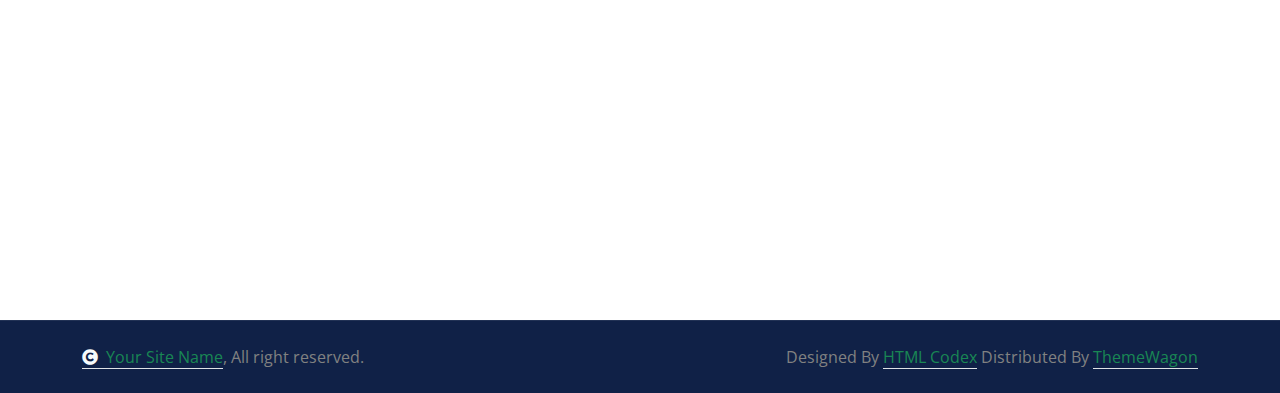
<file: faqs.html>
<!DOCTYPE html>
<html lang="en">

    <head>
        <meta charset="utf-8">
        <title>Investa - Investment Website Template</title>
        <meta content="width=device-width, initial-scale=1.0" name="viewport">
        <meta content="" name="keywords">
        <meta content="" name="description">

        <!-- Google Web Fonts -->
        <link rel="preconnect" href="https://fonts.googleapis.com">
        <link rel="preconnect" href="https://fonts.gstatic.com" crossorigin>
        <link href="https://fonts.googleapis.com/css2?family=Open+Sans:wght@400;500;600;700&family=Roboto:wght@400;500;700&display=swap" rel="stylesheet"> 

        <!-- Icon Font Stylesheet -->
        <link rel="stylesheet" href="https://use.fontawesome.com/releases/v5.15.4/css/all.css"/>
        <link href="https://cdn.jsdelivr.net/npm/bootstrap-icons@1.4.1/font/bootstrap-icons.css" rel="stylesheet">

        <!-- Libraries Stylesheet -->
        <link rel="stylesheet" href="https://cdnjs.cloudflare.com/ajax/libs/animate.css/4.1.1/animate.min.css"/>
        <link href="lib/animate/animate.min.css" rel="stylesheet">
        <link href="lib/owlcarousel/assets/owl.carousel.min.css" rel="stylesheet">
        <link href="lib/lightbox/css/lightbox.min.css" rel="stylesheet">


        <!-- Customized Bootstrap Stylesheet -->
        <link href="css/bootstrap.min.css" rel="stylesheet">

        <!-- Template Stylesheet -->
        <link href="css/style.css" rel="stylesheet">
    </head>

    <body>

        <!-- Spinner Start -->
        <div id="spinner" class="show bg-white position-fixed translate-middle w-100 vh-100 top-50 start-50 d-flex align-items-center justify-content-center">
            <div class="spinner-border text-primary" style="width: 3rem; height: 3rem;" role="status">
                <span class="sr-only">Loading...</span>
            </div>
        </div>
        <!-- Spinner End -->


        <!-- Topbar Start -->
        <div class="container-fluid topbar px-0 d-none d-lg-block">
            <div class="container px-0">
                <div class="row gx-0 align-items-center" style="height: 45px;">
                    <div class="col-lg-8 text-center text-lg-start mb-lg-0">
                        <div class="d-flex flex-wrap">
                            <a href="#" class="text-muted me-4"><i class="fas fa-map-marker-alt text-primary me-2"></i>Find A Location</a>
                            <a href="#" class="text-muted me-4"><i class="fas fa-phone-alt text-primary me-2"></i>+01234567890</a>
                            <a href="#" class="text-muted me-0"><i class="fas fa-envelope text-primary me-2"></i>Example@gmail.com</a>
                        </div>
                    </div>
                    <div class="col-lg-4 text-center text-lg-end">
                        <div class="d-flex align-items-center justify-content-end">
                            <a href="#" class="btn btn-primary btn-square rounded-circle nav-fill me-3"><i class="fab fa-facebook-f text-white"></i></a>
                            <a href="#" class="btn btn-primary btn-square rounded-circle nav-fill me-3"><i class="fab fa-twitter text-white"></i></a>
                            <a href="#" class="btn btn-primary btn-square rounded-circle nav-fill me-3"><i class="fab fa-instagram text-white"></i></a>
                            <a href="#" class="btn btn-primary btn-square rounded-circle nav-fill me-0"><i class="fab fa-linkedin-in text-white"></i></a>
                        </div>
                    </div>
                </div>
            </div>
        </div>
        <!-- Topbar End -->


        <!-- Navbar & Hero Start -->
        <div class="container-fluid sticky-top px-0">
            <div class="position-absolute bg-dark" style="left: 0; top: 0; width: 100%; height: 100%;">
            </div>
            <div class="container px-0">
                <nav class="navbar navbar-expand-lg navbar-dark bg-white py-3 px-4">
                    <a href="index.html" class="navbar-brand p-0">
                        <h1 class="text-primary m-0"><i class="fas fa-donate me-3"></i>Investa</h1>
                        <!-- <img src="img/logo.png" alt="Logo"> -->
                    </a>
                    <button class="navbar-toggler" type="button" data-bs-toggle="collapse" data-bs-target="#navbarCollapse">
                        <span class="fa fa-bars"></span>
                    </button>
                    <div class="collapse navbar-collapse" id="navbarCollapse">
                        <div class="navbar-nav ms-auto py-0">
                            <a href="index.html" class="nav-item nav-link">Home</a>
                            <a href="about.html" class="nav-item nav-link">About</a>
                            <a href="service.html" class="nav-item nav-link">Services</a>
                            <a href="project.html" class="nav-item nav-link">Projects</a>
                            <div class="nav-item dropdown active">
                                <a href="#" class="nav-link dropdown-toggle active" data-bs-toggle="dropdown">Pages</a>
                                <div class="dropdown-menu m-0">
                                    <a href="blog.html" class="dropdown-item">Our Blog</a>
                                    <a href="team.html" class="dropdown-item">Our Team</a>
                                    <a href="testimonial.html" class="dropdown-item">Testimonial</a>
                                    <a href="faqs.html" class="dropdown-item active">FAQs</a>
                                    <a href="404.html" class="dropdown-item">404 Page</a>
                                </div>
                            </div>
                            <a href="contact.html" class="nav-item nav-link">Contact</a>
                        </div>
                        <div class="d-flex align-items-center flex-nowrap pt-xl-0">
                            <button class="btn btn-primary btn-md-square mx-2" data-bs-toggle="modal" data-bs-target="#searchModal"><i class="fas fa-search"></i></button>
                            <a href="#" class="btn btn-primary rounded-pill text-white py-2 px-4 ms-2 flex-wrap flex-sm-shrink-0">Start Investa</a>
                        </div>
                    </div>
                </nav>
            </div>
        </div>
        <!-- Navbar & Hero End -->

        <!-- Modal Search Start -->
        <div class="modal fade" id="searchModal" tabindex="-1" aria-labelledby="exampleModalLabel" aria-hidden="true">
            <div class="modal-dialog modal-fullscreen">
                <div class="modal-content rounded-0">
                    <div class="modal-header">
                        <h4 class="modal-title mb-0" id="exampleModalLabel">Search by keyword</h4>
                        <button type="button" class="btn-close" data-bs-dismiss="modal" aria-label="Close"></button>
                    </div>
                    <div class="modal-body d-flex align-items-center">
                        <div class="input-group w-75 mx-auto d-flex">
                            <input type="search" class="form-control p-3" placeholder="keywords" aria-describedby="search-icon-1">
                            <span id="search-icon-1" class="input-group-text p-3"><i class="fa fa-search"></i></span>
                        </div>
                    </div>
                </div>
            </div>
        </div>
        <!-- Modal Search End -->

        <!-- Header Start -->
        <div class="container-fluid bg-breadcrumb">
            <div class="bg-breadcrumb-single"></div>
            <div class="container text-center py-5" style="max-width: 900px;">
                <h4 class="text-white display-4 mb-4 wow fadeInDown" data-wow-delay="0.1s">Our FAQs</h4>
                <ol class="breadcrumb justify-content-center mb-0 wow fadeInDown" data-wow-delay="0.3s">
                    <li class="breadcrumb-item"><a href="index.html">Home</a></li>
                    <li class="breadcrumb-item"><a href="#">Pages</a></li>
                    <li class="breadcrumb-item active text-primary">FAQs</li>
                </ol>    
            </div>
        </div>
        <!-- Header End -->

        <!-- FAQs Start -->
        <div class="container-fluid faq py-5">
            <div class="container py-5">
                <div class="row g-5 align-items-center">
                    <div class="col-lg-6 wow fadeInLeft" data-wow-delay="0.1s">
                        <div class="pb-5">
                            <h4 class="text-primary">FAQs</h4>
                            <h1 class="display-4">Get the Answers to Common Questions</h1>
                        </div>
                       <div class="accordion bg-light rounded p-4" id="accordionExample">
                            <div class="accordion-item border-0 mb-4">
                                <h2 class="accordion-header" id="headingOne">
                                    <button class="accordion-button text-dark fs-5 fw-bold rounded-top" type="button" data-bs-toggle="collapse" data-bs-target="#collapseOne" aria-expanded="true" aria-controls="collapseTOne">
                                        What Does a Financial Advisor Do?
                                    </button>
                                </h2>
                                <div id="collapseOne" class="accordion-collapse collapse show" aria-labelledby="headingOne" data-bs-parent="#accordionExample">
                                    <div class="accordion-body my-2">
                                        <h5>Dolor sit amet consectetur adipisicing elit.</h5>
                                        <p>Lorem ipsum dolor sit amet consectetur adipisicing elit. Ad nemo impedit, sapiente quis illo quia nulla atque maxime fuga minima ipsa quae cum consequatur, sit, delectus exercitationem odit officiis maiores! Neque, quidem corrupti modi architecto eos saepe incidunt dignissimos rerum.</p>
                                    </div>
                                </div>
                            </div>
                            <div class="accordion-item border-0 mb-4">
                                <h2 class="accordion-header" id="headingTwo">
                                    <button class="accordion-button collapsed text-dark fs-5 fw-bold rounded-top" type="button" data-bs-toggle="collapse" data-bs-target="#collapseTwo" aria-expanded="false" aria-controls="collapseTwo">
                                        What industries do you specialize in? 
                                    </button>
                                </h2>
                                <div id="collapseTwo" class="accordion-collapse collapse" aria-labelledby="headingTwo" data-bs-parent="#accordionExample">
                                    <div class="accordion-body my-2">
                                        <h5>Dolor sit amet consectetur adipisicing elit.</h5>
                                        <p>Lorem ipsum dolor sit amet consectetur adipisicing elit. Ad nemo impedit, sapiente quis illo quia nulla atque maxime fuga minima ipsa quae cum consequatur, sit, delectus exercitationem odit officiis maiores! Neque, quidem corrupti modi architecto eos saepe incidunt dignissimos rerum.</p>
                                    </div>
                                </div>
                            </div>
                            <div class="accordion-item border-0 mb-4">
                                <h2 class="accordion-header" id="headingThree">
                                    <button class="accordion-button collapsed text-dark fs-5 fw-bold rounded-top" type="button" data-bs-toggle="collapse" data-bs-target="#collapseThree" aria-expanded="false" aria-controls="collapseThree">
                                        Can you guarantee for growth?
                                    </button>
                                </h2>
                                <div id="collapseThree" class="accordion-collapse collapse" aria-labelledby="headingThree" data-bs-parent="#accordionExample">
                                    <div class="accordion-body my-2">
                                        <h5>Dolor sit amet consectetur adipisicing elit.</h5>
                                        <p>Lorem ipsum dolor sit amet consectetur adipisicing elit. Ad nemo impedit, sapiente quis illo quia nulla atque maxime fuga minima ipsa quae cum consequatur, sit, delectus exercitationem odit officiis maiores! Neque, quidem corrupti modi architecto eos saepe incidunt dignissimos rerum.</p>
                                    </div>
                                </div>
                            </div>
                            <div class="accordion-item border-0 mb-0">
                                <h2 class="accordion-header" id="headingFour">
                                    <button class="accordion-button collapsed text-dark fs-5 fw-bold rounded-top" type="button" data-bs-toggle="collapse" data-bs-target="#collapseFour" aria-expanded="false" aria-controls="collapseFour">
                                        What makes your business plans so special?
                                    </button>
                                </h2>
                                <div id="collapseFour" class="accordion-collapse collapse" aria-labelledby="headingFour" data-bs-parent="#accordionExample">
                                    <div class="accordion-body my-2">
                                        <h5>Dolor sit amet consectetur adipisicing elit.</h5>
                                        <p>Lorem ipsum dolor sit amet consectetur adipisicing elit. Ad nemo impedit, sapiente quis illo quia nulla atque maxime fuga minima ipsa quae cum consequatur, sit, delectus exercitationem odit officiis maiores! Neque, quidem corrupti modi architecto eos saepe incidunt dignissimos rerum.</p>
                                    </div>
                                </div>
                            </div>
                       </div>
                    </div>
                    <div class="col-lg-6 wow fadeInRight" data-wow-delay="0.3s">
                        <div class="faq-img RotateMoveRight rounded">
                            <img src="img/faq-img.jpg" class="img-fluid rounded w-100" alt="Image">
                            <a class="faq-btn btn btn-primary rounded-pill text-white py-3 px-5" href="#">Read More Q & A <i class="fas fa-arrow-right ms-2"></i></a>
                        </div>
                    </div>
                </div>
            </div>
        </div>
        <!-- FAQs End -->

        <!-- Footer Start -->
        <div class="container-fluid footer py-5 wow fadeIn" data-wow-delay="0.2s">
            <div class="container py-5">
                <div class="row g-5">
                    <div class="col-md-6 col-lg-6 col-xl-3">
                        <div class="footer-item d-flex flex-column">
                            <div class="footer-item">
                                <h4 class="text-white mb-4">Newsletter</h4>
                                <p class="mb-3">Dolor amet sit justo amet elitr clita ipsum elitr est.Lorem ipsum dolor sit amet, consectetur adipiscing elit consectetur adipiscing elit.</p>
                                <div class="position-relative mx-auto rounded-pill">
                                    <input class="form-control rounded-pill w-100 py-3 ps-4 pe-5" type="text" placeholder="Enter your email">
                                    <button type="button" class="btn btn-primary rounded-pill position-absolute top-0 end-0 py-2 mt-2 me-2">SignUp</button>
                                </div>
                            </div>
                        </div>
                    </div>
                    <div class="col-md-6 col-lg-6 col-xl-3">
                        <div class="footer-item d-flex flex-column">
                            <h4 class="text-white mb-4">Need to be Done</h4>
                            <!-- <a href="#"><i class="fas fa-angle-right me-2"></i> Home</a>
                            <a href="#"><i class="fas fa-angle-right me-2"></i> Services</a>
                            <a href="#"><i class="fas fa-angle-right me-2"></i> About Us</a>
                            <a href="#"><i class="fas fa-angle-right me-2"></i> Latest Projects</a>
                            <a href="#"><i class="fas fa-angle-right me-2"></i> testimonial</a>
                            <a href="#"><i class="fas fa-angle-right me-2"></i> Our Team</a>
                            <a href="#"><i class="fas fa-angle-right me-2"></i> Contact Us</a> -->
                        </div>
                    </div>
                    <div class="col-md-6 col-lg-6 col-xl-3">
                        <div class="footer-item d-flex flex-column">
                            <!-- <h4 class="text-white mb-4">Contact Info</h4>
                            <a href=""><i class="fa fa-map-marker-alt me-2"></i> 123 Street, New York, USA</a>
                            <a href=""><i class="fas fa-envelope me-2"></i> info@example.com</a>
                            <a href=""><i class="fas fa-envelope me-2"></i> info@example.com</a>
                            <a href=""><i class="fas fa-phone me-2"></i> +012 345 67890</a>
                            <a href="" class="mb-3"><i class="fas fa-print me-2"></i> +012 345 67890</a>
                            <div class="d-flex align-items-center">
                                <a class="btn btn-light btn-md-square me-2" href=""><i class="fab fa-facebook-f"></i></a>
                                <a class="btn btn-light btn-md-square me-2" href=""><i class="fab fa-twitter"></i></a>
                                <a class="btn btn-light btn-md-square me-2" href=""><i class="fab fa-instagram"></i></a>
                                <a class="btn btn-light btn-md-square me-0" href=""><i class="fab fa-linkedin-in"></i></a>
                            </div> -->
                        </div>
                    </div>
                    <div class="col-md-6 col-lg-6 col-xl-3">
                        <div class="footer-item-post d-flex flex-column">
                            <h4 class="text-white mb-4">Popular Post</h4>
                            <div class="d-flex flex-column mb-3">
                                <p class="text-uppercase text-primary mb-2">Investment</p>
                                <a href="#" class="text-body">Revisiting Your Investment & Distribution Goals</a>
                            </div>
                            <div class="d-flex flex-column mb-3">
                                <p class="text-uppercase text-primary mb-2">Business</p>
                                <a href="#" class="text-body">Dimensional Fund Advisors Interview with Director</a>
                            </div>
                            <div class="footer-btn text-start">
                                <a href="#" class="btn btn-light rounded-pill px-4">View All Post <i class="fa fa-arrow-right ms-1"></i></a>
                            </div>
                        </div>
                    </div>
                </div>
            </div>
        </div>
        <!-- Footer End -->

        
        <!-- Copyright Start -->
        <div class="container-fluid copyright py-4">
            <div class="container">
                <div class="row g-4 align-items-center">
                    <div class="col-md-6 text-center text-md-start mb-md-0">
                        <span class="text-body"><a href="#" class="border-bottom text-primary"><i class="fas fa-copyright text-light me-2"></i>Your Site Name</a>, All right reserved.</span>
                    </div>
                    <div class="col-md-6 text-center text-md-end text-body">
                        <!--/*** This template is free as long as you keep the below author’s credit link/attribution link/backlink. ***/-->
                        <!--/*** If you'd like to use the template without the below author’s credit link/attribution link/backlink, ***/-->
                        <!--/*** you can purchase the Credit Removal License from "https://htmlcodex.com/credit-removal". ***/-->
                        Designed By <a class="border-bottom text-primary" href="https://htmlcodex.com">HTML Codex</a> Distributed By <a class="border-bottom text-primary" href="https://themewagon.com">ThemeWagon</a>
                    </div>
                </div>
            </div>
        </div>
        <!-- Copyright End -->


        <!-- Back to Top -->
        <a href="#" class="btn btn-primary btn-lg-square back-to-top"><i class="fa fa-arrow-up"></i></a>   

        
    <!-- JavaScript Libraries -->
    <script src="https://ajax.googleapis.com/ajax/libs/jquery/3.6.4/jquery.min.js"></script>
    <script src="https://cdn.jsdelivr.net/npm/bootstrap@5.0.0/dist/js/bootstrap.bundle.min.js"></script>
    <script src="lib/wow/wow.min.js"></script>
    <script src="lib/easing/easing.min.js"></script>
    <script src="lib/waypoints/waypoints.min.js"></script>
    <script src="lib/counterup/counterup.min.js"></script>
    <script src="lib/owlcarousel/owl.carousel.min.js"></script>
    <script src="lib/lightbox/js/lightbox.min.js"></script>
    

    <!-- Template Javascript -->
    <script src="js/main.js"></script>
    </body>

</html>
</file>
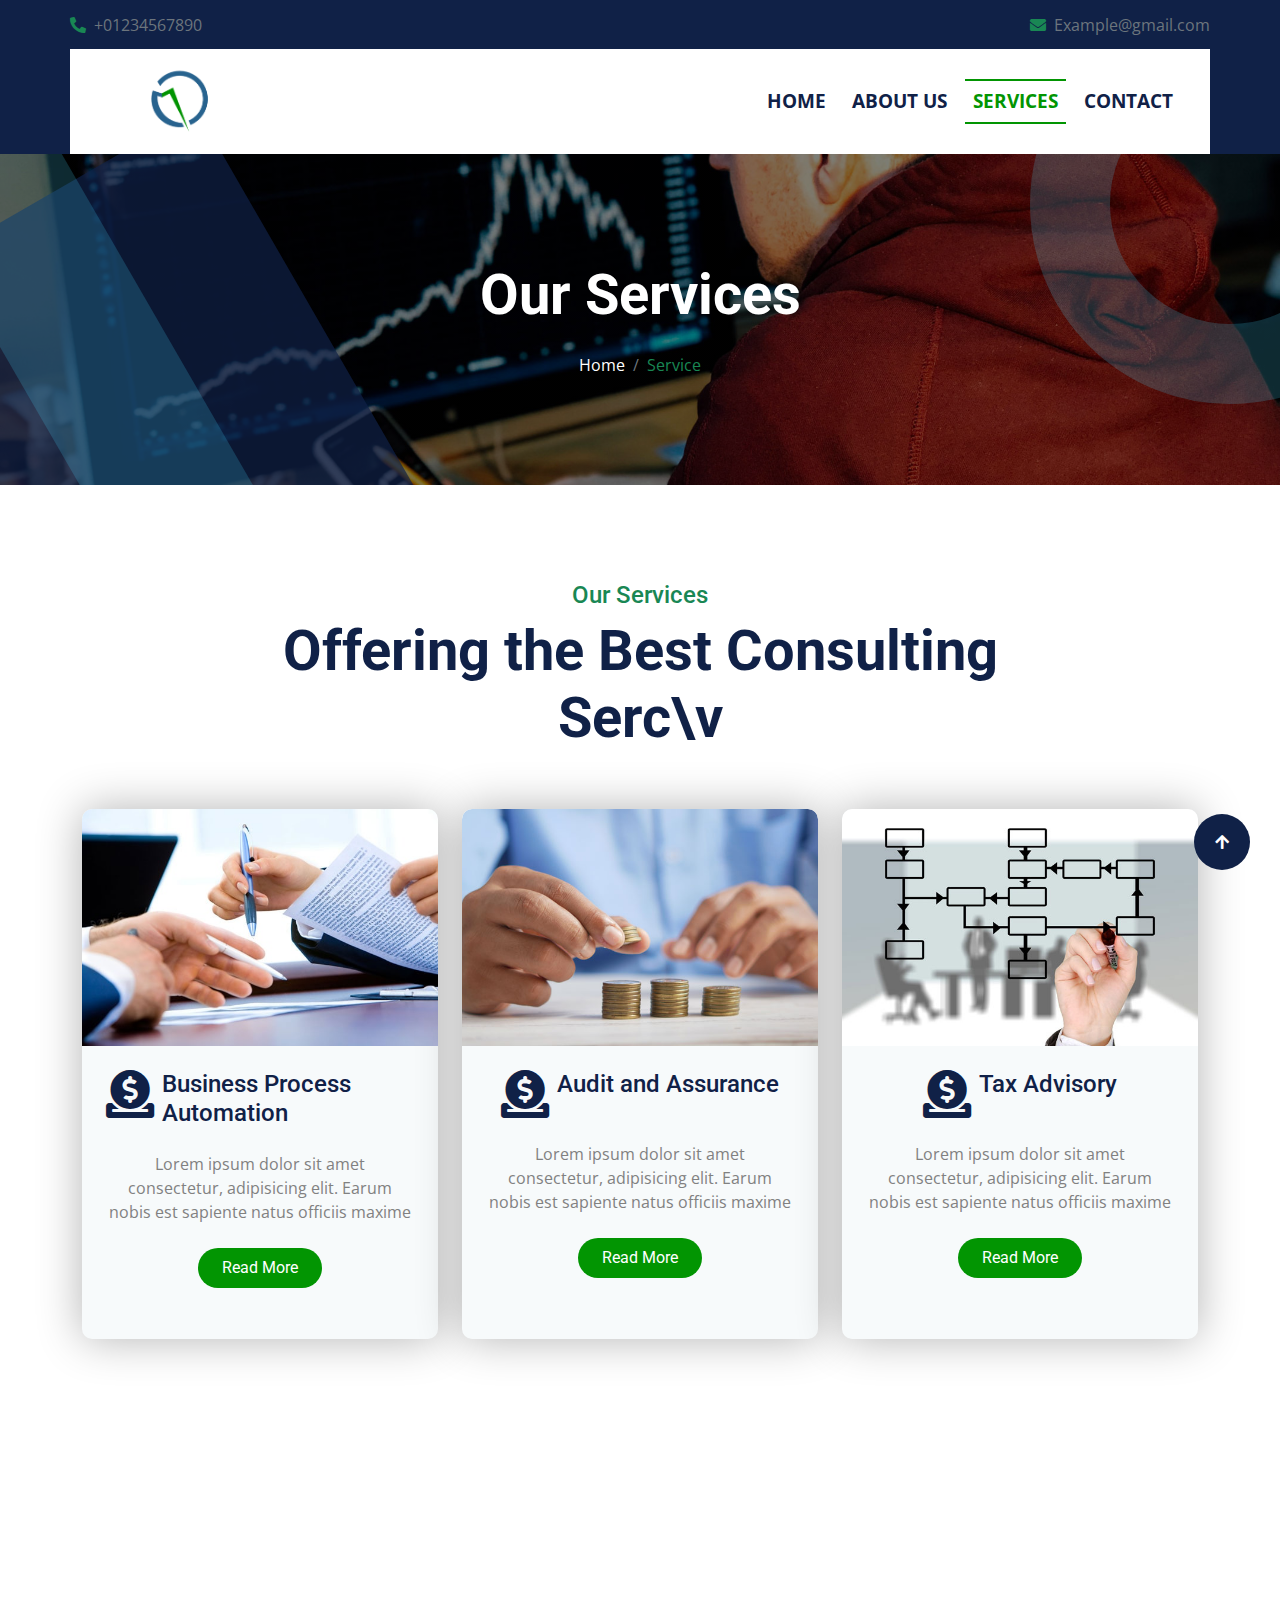
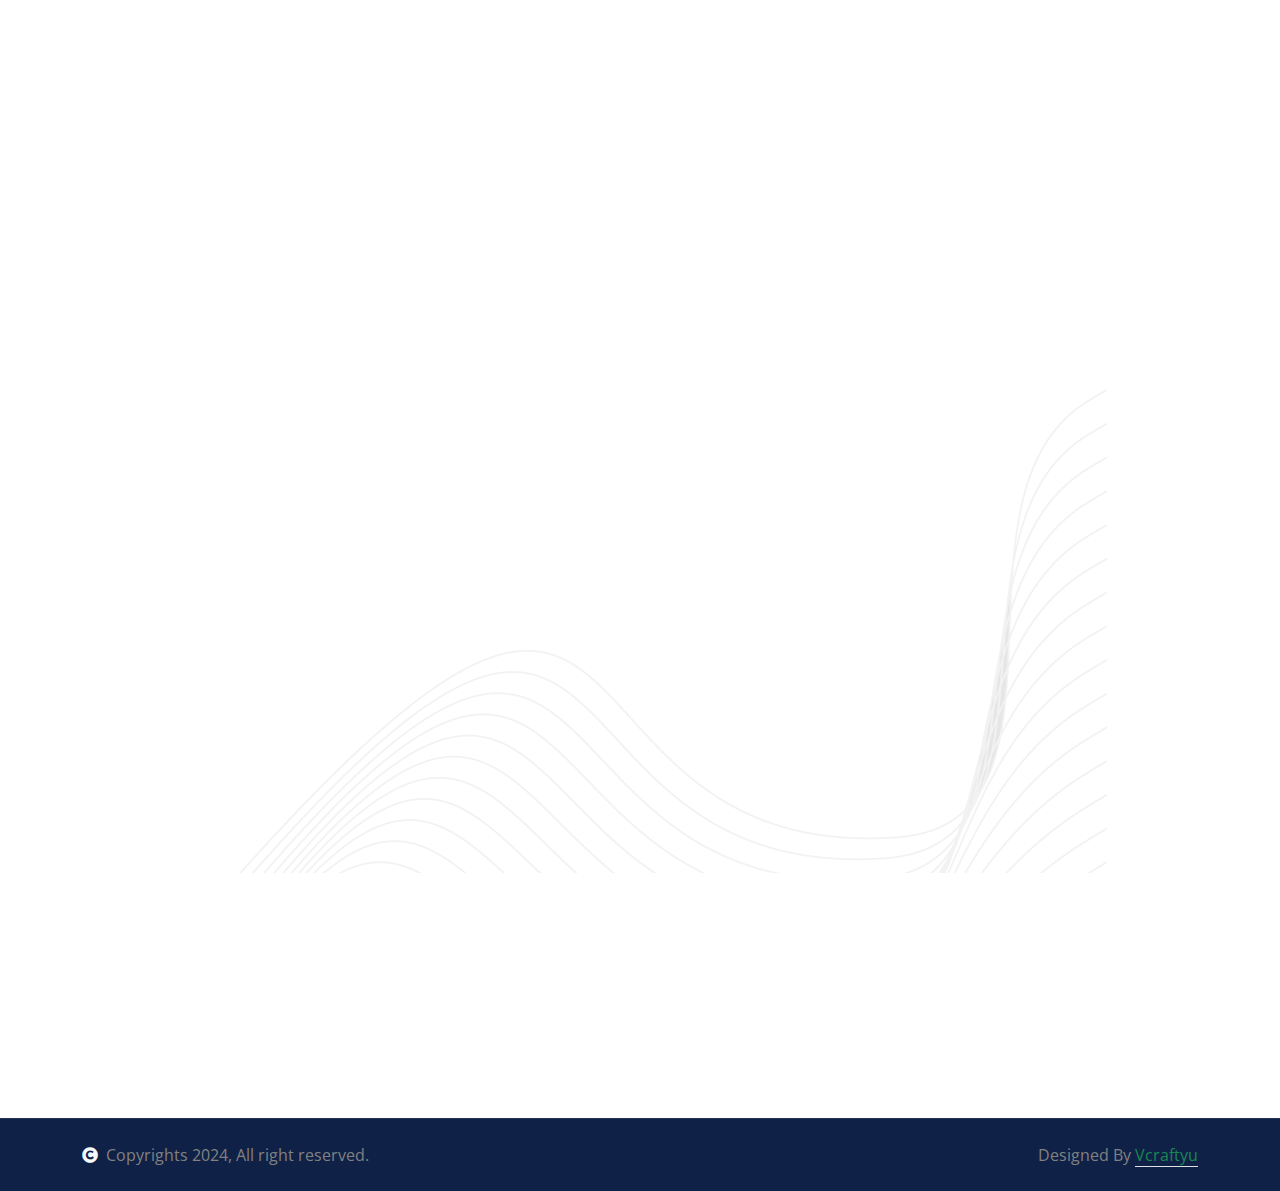
<file: service.html>
<!DOCTYPE html>
<html lang="en">

    <head>
        <meta charset="utf-8">
        <title>Maxpro | Services</title>
        <meta content="width=device-width, initial-scale=1.0" name="viewport">
        <meta content="" name="keywords">
        <meta content="" name="description">

        <!-- Google Web Fonts -->
        <link rel="preconnect" href="https://fonts.googleapis.com">
        <link rel="preconnect" href="https://fonts.gstatic.com" crossorigin>
        <link href="https://fonts.googleapis.com/css2?family=Open+Sans:wght@400;500;600;700&family=Roboto:wght@400;500;700&display=swap" rel="stylesheet"> 

        <!-- Icon Font Stylesheet -->
        <link rel="stylesheet" href="https://use.fontawesome.com/releases/v5.15.4/css/all.css"/>
        <link href="https://cdn.jsdelivr.net/npm/bootstrap-icons@1.4.1/font/bootstrap-icons.css" rel="stylesheet">

        <!-- Libraries Stylesheet -->
        <link rel="stylesheet" href="https://cdnjs.cloudflare.com/ajax/libs/animate.css/4.1.1/animate.min.css"/>
        <link href="lib/animate/animate.min.css" rel="stylesheet">
        <link href="lib/owlcarousel/assets/owl.carousel.min.css" rel="stylesheet">
        <link href="lib/lightbox/css/lightbox.min.css" rel="stylesheet">


        <!-- Customized Bootstrap Stylesheet -->
        <link href="css/bootstrap.min.css" rel="stylesheet">

        <!-- Template Stylesheet -->
        <link href="css/style.css" rel="stylesheet">
    </head>

    <body>

        <!-- Spinner Start -->
        <div id="spinner" class="show bg-white position-fixed translate-middle w-100 vh-100 top-50 start-50 d-flex align-items-center justify-content-center">
            <div class="spinner-border text-primary" style="width: 3rem; height: 3rem;" role="status">
                <span class="sr-only">Loading...</span>
            </div>
        </div>
        <!-- Spinner End -->


        <!-- Topbar Start -->
        <div class="container-fluid topbar px-0 d-none d-lg-block">
            <div class="container px-0">
                <div class="row gx-0 align-items-center" style="height: 45px;">
                    <div class="col-lg-12 text-center text-lg-start mb-lg-0">
                        <div class="d-flex justify-content-between flex-wrap">
                            <a href="#" class="text-muted me-4"><i class="fas fa-phone-alt text-primary me-2"></i>+01234567890</a>
                            <a href="#" class="text-muted me-0"><i class="fas fa-envelope text-primary me-2"></i>Example@gmail.com</a>
                        </div>
                    </div>
                </div>
            </div>
        </div>
        <!-- Topbar End -->

        <!-- Navbar & Hero Start -->
        <div class="container-fluid sticky-top px-0">
            <div class="position-absolute bg-dark" style="left: 0; top: 0; width: 100%; height: 100%;">
            </div>
            <div class="container px-0">
                <nav class="navbar navbar-expand-lg navbar-dark bg-white py-3 px-4">
                    <a href="index.html" class="navbar-brand p-0">
                        <img src="img/logo/IMG_1768.PNG" class="nav-logo" alt="Logo">
                    </a>
                    <button class="navbar-toggler" type="button" data-bs-toggle="collapse" data-bs-target="#navbarCollapse">
                        <span class="fa fa-bars"></span>
                    </button>
                    <div class="collapse navbar-collapse" id="navbarCollapse">
                        <div class="navbar-nav ms-auto py-0">
                            <a href="index.html" class="nav-item nav-link">Home</a>
                            <a href="about.html" class="nav-item nav-link">About Us</a>
                            <a href="service.html" class="nav-item nav-link active">Services</a>
                            <a href="contact.html" class="nav-item nav-link">Contact</a>
                        </div>
                    </div>
                </nav>
            </div>
        </div>
        <!-- Navbar & Hero End -->


        <!-- Header Start -->
        <div class="container-fluid bg-breadcrumb">
            <div class="bg-breadcrumb-single"></div>
            <div class="container text-center py-5" style="max-width: 900px;">
                <h4 class="text-white display-4 mb-4 wow fadeInDown" data-wow-delay="0.1s">Our Services</h4>
                <ol class="breadcrumb justify-content-center mb-0 wow fadeInDown" data-wow-delay="0.3s">
                    <li class="breadcrumb-item"><a href="index.html">Home</a></li>
                    <li class="breadcrumb-item active text-primary">Service</li>
                </ol>    
            </div>
        </div>
        <!-- Header End -->

        <!-- Services Start -->
        <div class="container-fluid service py-5">
            <div class="container py-5">
                <div class="text-center mx-auto pb-5 wow fadeInUp" data-wow-delay="0.1s" style="max-width: 800px;">
                    <h4 class="text-primary">Our Services</h4>
                    <h1 class="display-4"> Offering the Best Consulting Serc\v</h1>
                </div>
                <div class="row g-4 justify-content-center text-center">
                    <div class="col-md-6 col-lg-4 col-xl-4 wow fadeInUp" data-wow-delay="0.1s">
                        <div class="service-item bg-light rounded">
                            <div class="service-img">
                                <img src="img/service-1.jpg" class="img-fluid w-100 rounded-top" alt="">
                            </div>
                            <div class="service-content text-center p-4">
                                <div class="service-content-inner">
                                    <a href="#" class="h4 mb-4 d-inline-flex text-start"><i class="fas fa-donate fa-2x me-2"></i>Business Process Automation</a>
                                    <p class="mb-4">Lorem ipsum dolor sit amet consectetur, adipisicing elit. Earum nobis est sapiente natus officiis maxime
                                    </p>
                                    <a class="btn btn-light rounded-pill py-2 px-4" href="BPA.html">Read More</a>
                                </div>
                            </div>
                        </div>
                    </div>
                    <div class="col-md-6 col-lg-4 col-xl-4 wow fadeInUp" data-wow-delay="0.3s">
                        <div class="service-item bg-light rounded">
                            <div class="service-img">
                                <img src="img/service-2.jpg" class="img-fluid w-100 rounded-top" alt="">
                            </div>
                            <div class="service-content text-center p-4">
                                <div class="service-content-inner">
                                    <a href="#" class="h4 mb-4 d-inline-flex text-start"><i class="fas fa-donate fa-2x me-2"></i>Audit and Assurance</a>
                                    <p class="mb-4">Lorem ipsum dolor sit amet consectetur, adipisicing elit. Earum nobis est sapiente natus officiis maxime
                                    </p>
                                    <a class="btn btn-light rounded-pill py-2 px-4" href="audit.html">Read More</a>
                                </div>
                            </div>
                        </div>
                    </div>
                    <div class="col-md-6 col-lg-4 col-xl-4 wow fadeInUp" data-wow-delay="0.5s">
                        <div class="service-item bg-light rounded">
                            <div class="service-img">
                                <img src="img/service-4.jpg" class="img-fluid w-100 rounded-top" alt="">
                            </div>
                            <div class="service-content text-center p-4">
                                <div class="service-content-inner">
                                    <a href="#" class="h4 mb-4 d-inline-flex text-start"><i class="fas fa-donate fa-2x me-2"></i>Tax Advisory</a>
                                    <p class="mb-4">Lorem ipsum dolor sit amet consectetur, adipisicing elit. Earum nobis est sapiente natus officiis maxime
                                    </p>
                                    <a class="btn btn-light rounded-pill py-2 px-4" href="tax.html">Read More</a>
                                </div>
                            </div>
                        </div>
                    </div>
                    <div class="col-md-6 col-lg-4 col-xl-4 wow fadeInUp" data-wow-delay="0.7s">
                        <div class="service-item bg-light rounded">
                            <div class="service-img">
                                <img src="img/service-3.jpg" class="img-fluid w-100 rounded-top" alt="">
                            </div>
                            <div class="service-content text-center p-4">
                                <div class="service-content-inner">
                                    <a href="#" class="h4 mb-4 d-inline-flex text-start"><i class="fas fa-donate fa-2x me-2"></i>Business Advisory</a>
                                    <p class="mb-4">Lorem ipsum dolor sit amet consectetur, adipisicing elit. Earum nobis est sapiente natus officiis maxime
                                    </p>
                                    <a class="btn btn-light rounded-pill py-2 px-4" href="business.html">Read More</a>
                                </div>
                            </div>
                        </div>
                    </div>
                    <div class="col-md-6 col-lg-4 col-xl-4 wow fadeInUp" data-wow-delay="0.7s">
                        <div class="service-item bg-light rounded">
                            <div class="service-img">
                                <img src="img/service-3.jpg" class="img-fluid w-100 rounded-top" alt="">
                            </div>
                            <div class="service-content text-center p-4">
                                <div class="service-content-inner">
                                    <a href="#" class="h4 mb-4 d-inline-flex text-start"><i class="fas fa-donate fa-2x me-2"></i>Governance, Risk  and Compliance</a>
                                    <p class="mb-4">Lorem ipsum dolor sit amet consectetur, adipisicing elit. Earum nobis est sapiente natus officiis maxime
                                    </p>
                                    <a class="btn btn-light rounded-pill py-2 px-4" href="contact.html">Enquiry now</a>
                                </div>
                            </div>
                        </div>
                    </div>
                    <div class="col-md-6 col-lg-4 col-xl-4 wow fadeInUp" data-wow-delay="0.7s">
                        <div class="service-item bg-light rounded">
                            <div class="service-img">
                                <img src="img/service-3.jpg" class="img-fluid w-100 rounded-top" alt="">
                            </div>
                            <div class="service-content text-center p-4">
                                <div class="service-content-inner">
                                    <a href="#" class="h4 mb-4 d-inline-flex text-start"><i class="fas fa-donate fa-2x me-2"></i>Accounting Service</a>
                                    <p class="mb-4">Lorem ipsum dolor sit amet consectetur, adipisicing elit. Earum nobis est sapiente natus officiis maxime
                                    </p>
                                    <a class="btn btn-light rounded-pill py-2 px-4" href="contact.html">Enquiry now</a>
                                </div>
                            </div>
                        </div>
                    </div>
                </div>
            </div>
        </div>
        <!-- Services End -->

        <!-- FAQ Start -->
        <div class="container-fluid faq pb-5">
            <div class="container pb-5">
                <div class="row g-4 align-items-center">
                    <div class="col-lg-12 wow fadeInLeft" data-wow-delay="0.1s">
                        <div class="row">
                            <div class="text-center Faq-title">
                                <h4 class="text-primary">FAQs</h4>
                                <h1 class="display-5">Get the Answers to Common Questions</h1>
                            </div>
                            <div class="col-lg-6 wow fadeInLeft" data-wow-delay="0.1s"">
                                <div class="accordion bg-light rounded p-4" id="accordionLeft">
                                    <div class="accordion-item border-0 mb-4">
                                        <h2 class="accordion-header" id="headingOne">
                                            <button class="accordion-button text-dark fs-5 fw-bold rounded-top" type="button" data-bs-toggle="collapse" data-bs-target="#collapseOne" aria-expanded="true" aria-controls="collapseOne">
                                                How are we different?
                                            </button>
                                        </h2>
                                        <div id="collapseOne" class="accordion-collapse collapse show" aria-labelledby="headingOne" data-bs-parent="#accordionLeft">
                                            <div class="accordion-body my-2">
                                                <li>Complete implementation with employee training & culture change.</li>
                                                <li>Affordable consulting for family businesses & small businesses. Guaranteed High ROI.</li>
                                                <li>Quick & agile - see results in just 15 days.</li>
                                            </div>
                                        </div>
                                    </div>
                                </div>
                            </div>
            
                        <!-- Right Column -->
                        <div class="col-lg-6 wow fadeInRight" data-wow-delay="0.1s">
                            <div class="accordion bg-light rounded p-4" id="accordionRight">
                                <div class="accordion-item border-0 mb-4">
                                    <h2 class="accordion-header" id="headingTwo">
                                        <button class="accordion-button collapsed text-dark fs-5 fw-bold rounded-top" type="button" data-bs-toggle="collapse" data-bs-target="#collapseTwo" aria-expanded="false" aria-controls="collapseTwo"> There’s even more to this?</button>
                                    </h2>
                                    <div id="collapseTwo" class="accordion-collapse collapse show" aria-labelledby="headingTwo" data-bs-parent="#accordionRight">
                                        <div class="accordion-body my-2">
                                            <li>Deep understanding of your business. Read more on our industry capability.</li>
                                            <li>Experienced teams. Grown 500+ businesses over 30 years.</li>
                                            <li>Continued long-term support (not one-off interventions).</li>
                                        </div>
                                    </div>
                                </div>
                            </div>
                        </div>
                        </div>
                    </div>
                </div>
            </div>
        </div>
        <!-- FAQ End -->

        <!-- Footer Start -->
        <div class="container-fluid footer py-5 wow fadeIn" data-wow-delay="0.2s">
            <div class="container py-5">
                <div class="row g-5">
                    <div class="col-md-6 col-lg-6 col-xl-3">
                        <div class="footer-item d-flex flex-column">
                            <h4 class="text-white mb-4">Need to be Done</h4>
                            <!-- <a href="#"><i class="fas fa-angle-right me-2"></i> Home</a>
                            <a href="#"><i class="fas fa-angle-right me-2"></i> Services</a>
                            <a href="#"><i class="fas fa-angle-right me-2"></i> About Us</a>
                            <a href="#"><i class="fas fa-angle-right me-2"></i> Latest Projects</a>
                            <a href="#"><i class="fas fa-angle-right me-2"></i> Our Team</a>
                            <a href="#"><i class="fas fa-angle-right me-2"></i> Contact Us</a> -->
                        </div>
                    </div>
                    <div class="col-md-6 col-lg-6 col-xl-3">
                        <div class="footer-item d-flex flex-column">
                            <!-- <h4 class="text-white mb-4">Contact Info</h4>
                            <a href=""><i class="fa fa-map-marker-alt me-2"></i>Chennai</a>
                            <a href=""><i class="fas fa-envelope me-2"></i> info@example.com</a>
                            <a href=""><i class="fas fa-envelope me-2"></i> info@example.com</a>
                            <a href=""><i class="fas fa-phone me-2"></i> +012 345 67890</a>
                            <div class="d-flex align-items-center">
                                <a class="btn btn-light btn-md-square me-2" href=""><i class="fab fa-facebook-f"></i></a>
                                <a class="btn btn-light btn-md-square me-2" href=""><i class="fab fa-twitter"></i></a>
                                <a class="btn btn-light btn-md-square me-2" href=""><i class="fab fa-instagram"></i></a>
                                <a class="btn btn-light btn-md-square me-0" href=""><i class="fab fa-linkedin-in"></i></a>
                            </div> -->
                        </div>
                    </div>
                    <div class="col-md-6 col-lg-6 col-xl-3">
                        <!-- Maps if needed -->
                    </div>
                </div>
            </div>
        </div>
        <!-- Footer End -->

        
        <!-- Copyright Start -->
        <div class="container-fluid copyright py-4">
            <div class="container">
                <div class="row g-4 align-items-center">
                    <div class="col-md-6 text-center text-md-start mb-md-0">
                        <span class="text-body"><i class="fas fa-copyright text-light me-2"></i>Copyrights 2024, All right reserved.</span>
                    </div>
                    <div class="col-md-6 text-center text-md-end text-body">
                        Designed By <a class="border-bottom text-primary" href="#">Vcraftyu</a> 
                    </div>
                </div>
            </div>
        </div>
        <!-- Copyright End -->

        
        


        <!-- Back to Top -->
        <a href="#" class="btn btn-primary btn-lg-square back-to-top"><i class="fa fa-arrow-up"></i></a>   

        
    <!-- JavaScript Libraries -->
    <script src="https://ajax.googleapis.com/ajax/libs/jquery/3.6.4/jquery.min.js"></script>
    <script src="https://cdn.jsdelivr.net/npm/bootstrap@5.0.0/dist/js/bootstrap.bundle.min.js"></script>
    <script src="lib/wow/wow.min.js"></script>
    <script src="lib/easing/easing.min.js"></script>
    <script src="lib/waypoints/waypoints.min.js"></script>
    <script src="lib/counterup/counterup.min.js"></script>
    <script src="lib/owlcarousel/owl.carousel.min.js"></script>
    <script src="lib/lightbox/js/lightbox.min.js"></script>
    

    <!-- Template Javascript -->
    <script src="js/main.js"></script>
    </body>

</html>
</file>
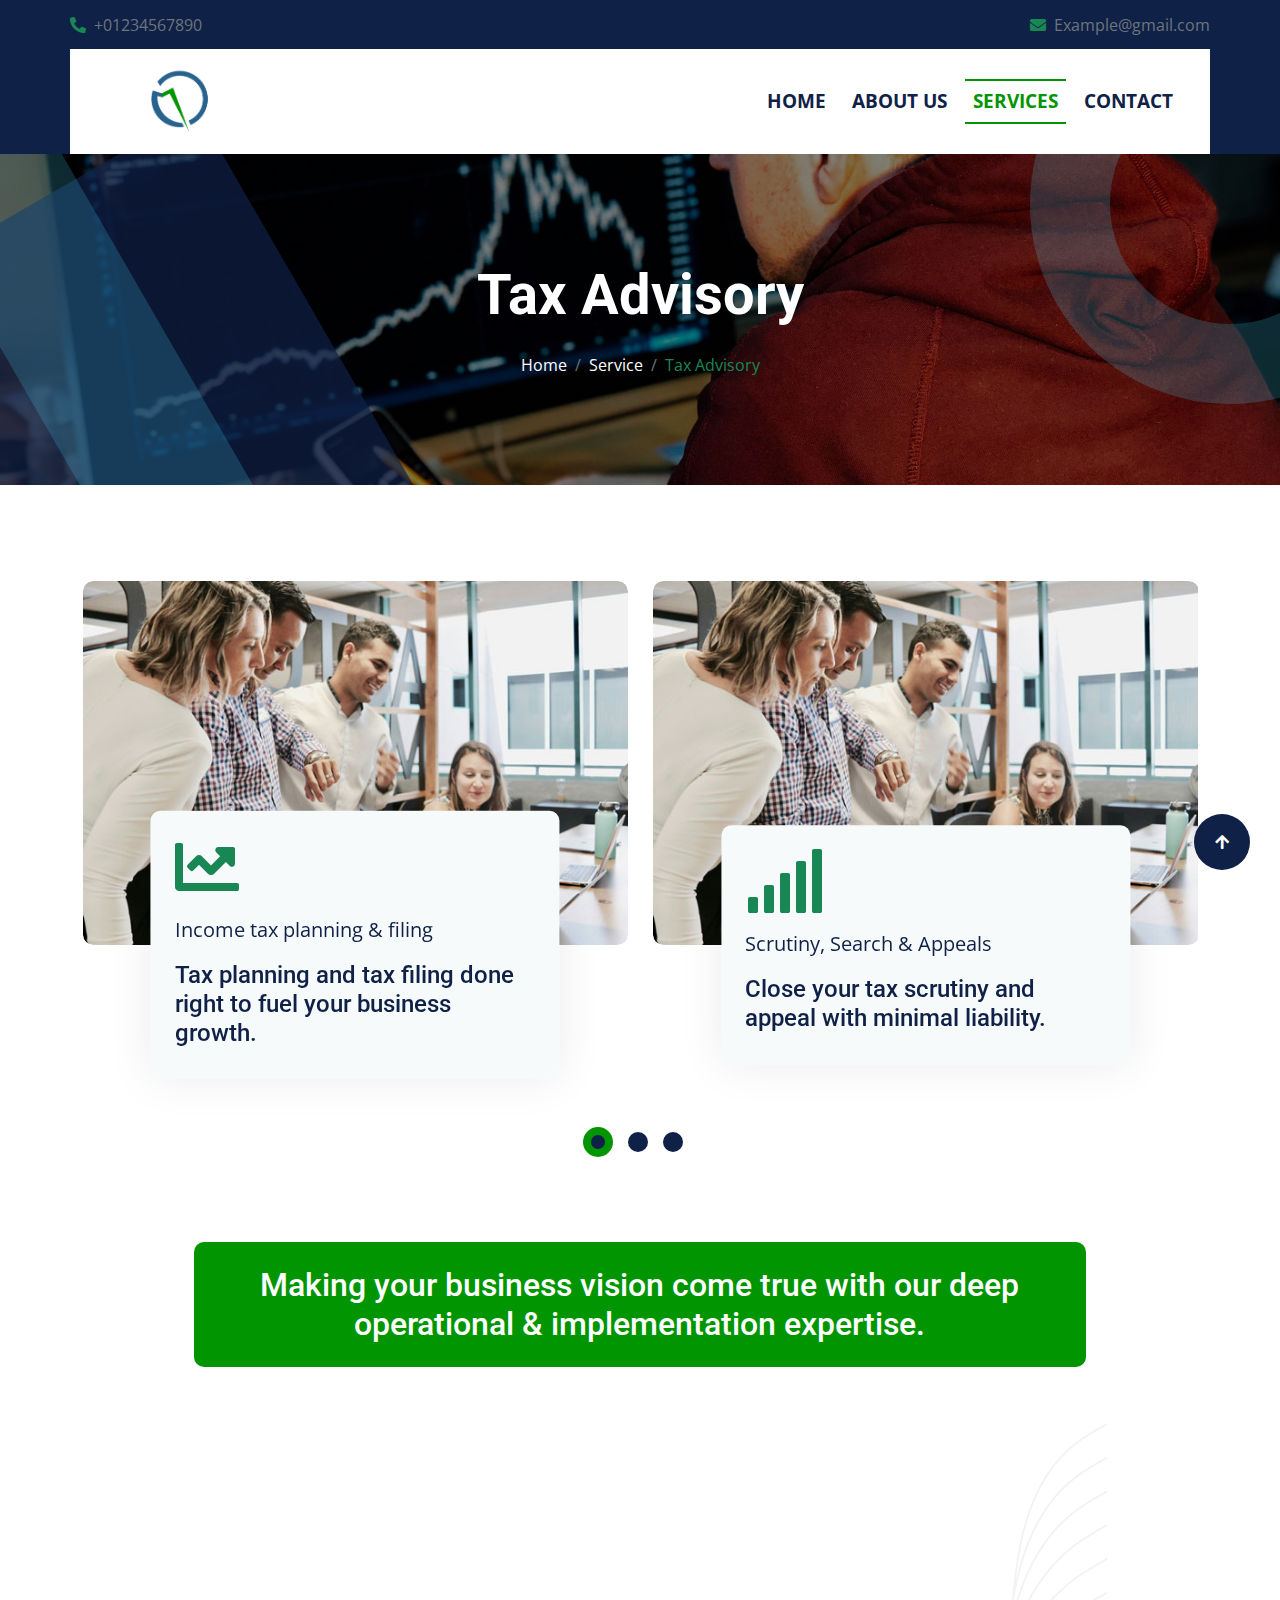
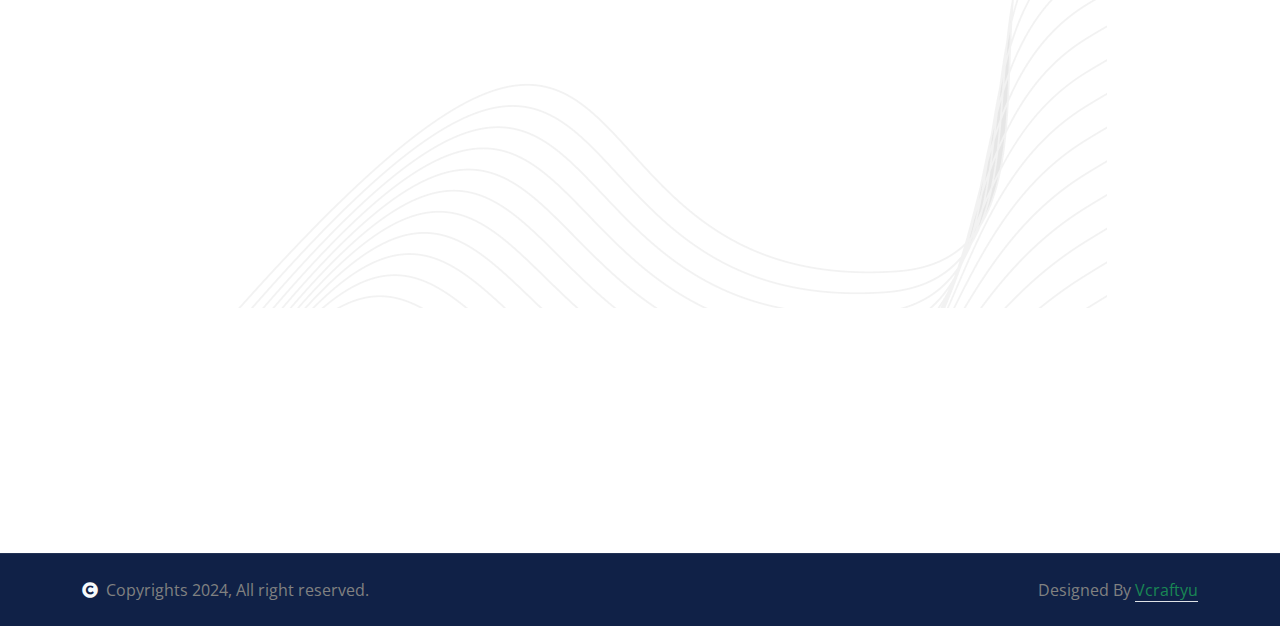
<file: tax.html>
<!DOCTYPE html>
<html lang="en">

    <head>
        <meta charset="utf-8">
        <title>Maxpro India | Tax Advisory</title>
        <meta content="width=device-width, initial-scale=1.0" name="viewport">
        <meta content="" name="keywords">
        <meta content="" name="description">

        <!-- Google Web Fonts -->
        <link rel="preconnect" href="https://fonts.googleapis.com">
        <link rel="preconnect" href="https://fonts.gstatic.com" crossorigin>
        <link href="https://fonts.googleapis.com/css2?family=Open+Sans:wght@400;500;600;700&family=Roboto:wght@400;500;700&display=swap" rel="stylesheet"> 

        <!-- Icon Font Stylesheet -->
        <link rel="stylesheet" href="https://use.fontawesome.com/releases/v5.15.4/css/all.css"/>
        <link href="https://cdn.jsdelivr.net/npm/bootstrap-icons@1.4.1/font/bootstrap-icons.css" rel="stylesheet">

        <!-- Libraries Stylesheet -->
        <link rel="stylesheet" href="https://cdnjs.cloudflare.com/ajax/libs/animate.css/4.1.1/animate.min.css"/>
        <link href="lib/animate/animate.min.css" rel="stylesheet">
        <link href="lib/owlcarousel/assets/owl.carousel.min.css" rel="stylesheet">
        <link href="lib/lightbox/css/lightbox.min.css" rel="stylesheet">


        <!-- Customized Bootstrap Stylesheet -->
        <link href="css/bootstrap.min.css" rel="stylesheet">

        <!-- Template Stylesheet -->
        <link href="css/style.css" rel="stylesheet">
    </head>

    <body>

        <!-- Spinner Start -->
        <div id="spinner" class="show bg-white position-fixed translate-middle w-100 vh-100 top-50 start-50 d-flex align-items-center justify-content-center">
            <div class="spinner-border text-primary" style="width: 3rem; height: 3rem;" role="status">
                <span class="sr-only">Loading...</span>
            </div>
        </div>
        <!-- Spinner End -->


        <!-- Topbar Start -->
        <div class="container-fluid topbar px-0 d-none d-lg-block">
            <div class="container px-0">
                <div class="row gx-0 align-items-center" style="height: 45px;">
                    <div class="col-lg-12 text-center text-lg-start mb-lg-0">
                        <div class="d-flex justify-content-between flex-wrap">
                            <a href="#" class="text-muted me-4"><i class="fas fa-phone-alt text-primary me-2"></i>+01234567890</a>
                            <a href="#" class="text-muted me-0"><i class="fas fa-envelope text-primary me-2"></i>Example@gmail.com</a>
                        </div>
                    </div>
                </div>
            </div>
        </div>
        <!-- Topbar End -->


        <!-- Navbar & Hero Start -->
        <div class="container-fluid sticky-top px-0">
            <div class="position-absolute bg-dark" style="left: 0; top: 0; width: 100%; height: 100%;">
            </div>
            <div class="container px-0">
                <nav class="navbar navbar-expand-lg navbar-dark bg-white py-3 px-4">
                    <a href="index.html" class="navbar-brand p-0">
                        <img src="img/logo/IMG_1768.PNG" class="nav-logo" alt="Logo">
                    </a>
                    <button class="navbar-toggler" type="button" data-bs-toggle="collapse" data-bs-target="#navbarCollapse">
                        <span class="fa fa-bars"></span>
                    </button>
                    <div class="collapse navbar-collapse" id="navbarCollapse">
                        <div class="navbar-nav ms-auto py-0">
                            <a href="index.html" class="nav-item nav-link">Home</a>
                            <a href="about.html" class="nav-item nav-link">About Us</a>
                            <a href="service.html" class="nav-item nav-link active">Services</a>
                            <a href="contact.html" class="nav-item nav-link">Contact</a>
                        </div>
                    </div>
                </nav>
            </div>
        </div>
        <!-- Navbar & Hero End -->

        <!-- Header Start -->
        <div class="container-fluid bg-breadcrumb">
            <div class="bg-breadcrumb-single"></div>
            <div class="container text-center py-5" style="max-width: 900px;">
                <h4 class="text-white display-4 mb-4 wow fadeInDown" data-wow-delay="0.1s">Tax Advisory</h4>
                <ol class="breadcrumb justify-content-center mb-0 wow fadeInDown" data-wow-delay="0.3s">
                    <li class="breadcrumb-item"><a href="index.html">Home</a></li>
                    <li class="breadcrumb-item"><a href="service.html">Service</a></li>
                    <li class="breadcrumb-item active text-primary">Tax Advisory</li>
                </ol>    
            </div>
        </div>
        <!-- Header End -->

        <!-- Project Start -->
        <div class="container-fluid project pt-5">
            <div class="container pt-5">
                <div class="project-carousel owl-carousel wow fadeInUp" data-wow-delay="0.1s">
                    <div class="project-item h-10 wow fadeInUp" data-wow-delay="0.1s">
                        <div class="project-img">
                            <img src="img/projects-1.jpg" class="img-fluid w-100 rounded" alt="Image">
                        </div>
                        <div class="project-content bg-light rounded p-4">
                            <div class="project-content-inner">
                                <div class="project-icon mb-3"><i class="fas fa-chart-line fa-4x text-primary"></i></div>
                                <p class="text-dark fs-5 mb-3">Income tax planning & filing</p>
                                <p class="h4">Tax planning and tax filing done right to fuel your business growth.</p>
                            </div>
                        </div>
                    </div>
                    <div class="project-item h-100 wow fadeInUp" data-wow-delay="0.3s">
                        <div class="project-img">
                            <img src="img/projects-1.jpg" class="img-fluid w-100 rounded" alt="Image">
                        </div>
                        <div class="project-content bg-light rounded p-4">
                            <div class="project-content-inner">
                                <div class="project-icon mb-3"><i class="fas fa-signal fa-4x text-primary"></i></div>
                                <p class="text-dark fs-5 mb-3">Scrutiny, Search & Appeals</p>
                                <p class="h4">Close your tax scrutiny and appeal with minimal liability.</p>
                                
                            </div>
                        </div>
                    </div>
                    <div class="project-item h-100 wow fadeInUp" data-wow-delay="0.3s">
                        <div class="project-img">
                            <img src="img/projects-1.jpg" class="img-fluid w-100 rounded" alt="Image">
                        </div>
                        <div class="project-content bg-light rounded p-4">
                            <div class="project-content-inner">
                                <div class="project-icon mb-3"><i class="fas fa-signal fa-4x text-primary"></i></div>
                                <p class="text-dark fs-5 mb-3">GST Advisory</p>
                                <p class="h4">Advice, planning and return filing for GST compliance.</p>
                            </div>
                        </div>
                    </div>
                    <div class="project-item h-100 wow fadeInUp" data-wow-delay="0.3s">
                        <div class="project-img">
                            <img src="img/projects-1.jpg" class="img-fluid w-100 rounded" alt="Image">
                        </div>
                        <div class="project-content bg-light rounded p-4">
                            <div class="project-content-inner">
                                <div class="project-icon mb-3"><i class="fas fa-signal fa-4x text-primary"></i></div>
                                <p class="text-dark fs-5 mb-3">Business acquisition & sale</p>
                                <p class="h4">If you want to grow your business by acquiring other businesses, our tax consulting team can help you.</p> 
                            </div>
                        </div>
                    </div>
                    <div class="project-item h-10 wow fadeInUp" data-wow-delay="0.3s">
                        <div class="project-img">
                            <img src="img/projects-1.jpg" class="img-fluid w-100 rounded" alt="Image">
                        </div>
                        <div class="project-content bg-light rounded p-4">
                            <div class="project-content-inner">
                                <div class="project-icon mb-3"><i class="fas fa-signal fa-4x text-primary"></i></div>
                                <p class="text-dark fs-5 mb-3">NRI & foreign company advisory</p>
                                <p class="h4">Complete handholding of statutory compliance and financial operation of NRI's and foreign subsidiaries.</p>
                            </div>
                        </div>
                    </div>
                    <div class="project-item h-100 wow fadeInUp" data-wow-delay="0.3s">
                        <div class="project-img">
                            <img src="img/projects-1.jpg" class="img-fluid w-100 rounded" alt="Image">
                        </div>
                        <div class="project-content bg-light rounded p-4">
                            <div class="project-content-inner">
                                <div class="project-icon mb-3"><i class="fas fa-signal fa-4x text-primary"></i></div>
                                <p class="text-dark fs-5 mb-3">Outsourced CFO</p>
                                <p class="h4">Get the best financial advice for your business. Funding, compliances, accounting, reporting - we take care of it all.</p>
                            </div>
                        </div>
                    </div>
                </div>
            </div>
        </div>
        <!-- Project End -->
         <div class="container-fluid mb-5">
            <div class="container">
                <div class="row g-4 align-items-center">
                    <div class="col-lg-12 d-flex align-items-center justify-content-center">
                        <h2 class="tax-highlight p-4 text-center">Making your business vision come true with our deep operational & implementation expertise.</h2>
                    </div>
                </div>
            </div>
         </div>
        <!-- FAQ Start -->
        <div class="container-fluid faq pb-5">
            <div class="container pb-5">
                <div class="row g-4 align-items-center">
                    <div class="col-lg-12 wow fadeInLeft" data-wow-delay="0.1s">
                        <div class="row">
                            <div class="text-center Faq-title">
                                <h4 class="text-primary">FAQs</h4>
                                <h1 class="display-5">Get the Answers to Common Questions</h1>
                            </div>
                            <div class="col-lg-6 wow fadeInLeft" data-wow-delay="0.1s"">
                                <div class="accordion bg-light rounded p-4" id="accordionLeft">
                                    <div class="accordion-item border-0 mb-4">
                                        <h2 class="accordion-header" id="headingOne">
                                            <button class="accordion-button text-dark fs-5 fw-bold rounded-top" type="button" data-bs-toggle="collapse" data-bs-target="#collapseOne" aria-expanded="true" aria-controls="collapseOne">
                                                How are we different?
                                            </button>
                                        </h2>
                                        <div id="collapseOne" class="accordion-collapse collapse show" aria-labelledby="headingOne" data-bs-parent="#accordionLeft">
                                            <div class="accordion-body my-2">
                                                <li>Complete implementation with employee training & culture change.</li>
                                                <li>Affordable consulting for family businesses & small businesses. Guaranteed High ROI.</li>
                                                <li>Quick & agile - see results in just 15 days.</li>
                                            </div>
                                        </div>
                                    </div>
                                </div>
                            </div>
            
                        <!-- Right Column -->
                        <div class="col-lg-6 wow fadeInRight" data-wow-delay="0.1s">
                            <div class="accordion bg-light rounded p-4" id="accordionRight">
                                <div class="accordion-item border-0 mb-4">
                                    <h2 class="accordion-header" id="headingTwo">
                                        <button class="accordion-button collapsed text-dark fs-5 fw-bold rounded-top" type="button" data-bs-toggle="collapse" data-bs-target="#collapseTwo" aria-expanded="false" aria-controls="collapseTwo"> There’s even more to this?</button>
                                    </h2>
                                    <div id="collapseTwo" class="accordion-collapse collapse show" aria-labelledby="headingTwo" data-bs-parent="#accordionRight">
                                        <div class="accordion-body my-2">
                                            <li>Deep understanding of your business. Read more on our industry capability.</li>
                                            <li>Experienced teams. Grown 500+ businesses over 30 years.</li>
                                            <li>Continued long-term support (not one-off interventions).</li>
                                        </div>
                                    </div>
                                </div>
                            </div>
                        </div>
                        </div>
                    </div>
                </div>
            </div>
        </div>
        
        <!-- FAQ End -->

        <!-- Footer Start -->
        <div class="container-fluid footer py-5 wow fadeIn" data-wow-delay="0.2s">
            <div class="container py-5">
                <div class="row g-5">
                    <div class="col-md-6 col-lg-6 col-xl-3">
                        <div class="footer-item d-flex flex-column">
                            <h4 class="text-white mb-4">Need to be Done</h4>
                            <!-- <a href="#"><i class="fas fa-angle-right me-2"></i> Home</a>
                            <a href="#"><i class="fas fa-angle-right me-2"></i> About Us</a>
                            <a href="#"><i class="fas fa-angle-right me-2"></i> Services</a>
                            <a href="#"><i class="fas fa-angle-right me-2"></i> Contact Us</a> -->
                        </div>
                    </div>
                    <div class="col-md-6 col-lg-6 col-xl-3">
                        <!-- <div class="footer-item d-flex flex-column">
                            <h4 class="text-white mb-4">Contact Info</h4>
                            <a href=""><i class="fa fa-map-marker-alt me-2"></i>Chennai</a>
                            <a href=""><i class="fas fa-envelope me-2"></i> info@example.com</a>
                            <a href=""><i class="fas fa-envelope me-2"></i> info@example.com</a>
                            <a href=""><i class="fas fa-phone me-2"></i> +012 345 67890</a>
                            <div class="d-flex align-items-center">
                                <a class="btn btn-light btn-md-square me-2" href=""><i class="fab fa-facebook-f"></i></a>
                                <a class="btn btn-light btn-md-square me-2" href=""><i class="fab fa-twitter"></i></a>
                                <a class="btn btn-light btn-md-square me-2" href=""><i class="fab fa-instagram"></i></a>
                                <a class="btn btn-light btn-md-square me-0" href=""><i class="fab fa-linkedin-in"></i></a>
                            </div>
                        </div> -->
                    </div>
                </div>
            </div>
        </div>
        <!-- Footer End -->

        
        <!-- Copyright Start -->
        <div class="container-fluid copyright py-4">
            <div class="container">
                <div class="row g-4 align-items-center">
                    <div class="col-md-6 text-center text-md-start mb-md-0">
                        <span class="text-body"><i class="fas fa-copyright text-light me-2"></i>Copyrights 2024, All right reserved.</span>
                    </div>
                    <div class="col-md-6 text-center text-md-end text-body">
                        Designed By <a class="border-bottom text-primary" href="#">Vcraftyu</a> 
                    </div>
                </div>
            </div>
        </div>
        <!-- Copyright End -->


        <!-- Back to Top -->
        <a href="#" class="btn btn-primary btn-lg-square back-to-top"><i class="fa fa-arrow-up"></i></a>   

        
    <!-- JavaScript Libraries -->
    <script src="https://ajax.googleapis.com/ajax/libs/jquery/3.6.4/jquery.min.js"></script>
    <script src="https://cdn.jsdelivr.net/npm/bootstrap@5.0.0/dist/js/bootstrap.bundle.min.js"></script>
    <script src="lib/wow/wow.min.js"></script>
    <script src="lib/easing/easing.min.js"></script>
    <script src="lib/waypoints/waypoints.min.js"></script>
    <script src="lib/counterup/counterup.min.js"></script>
    <script src="lib/owlcarousel/owl.carousel.min.js"></script>
    <script src="lib/lightbox/js/lightbox.min.js"></script>
    

    <!-- Template Javascript -->
    <script src="js/main.js"></script>
    </body>

</html>
</file>
<file: css/style.css>
/*** Spinner ***/
#spinner {
    opacity: 0;
    visibility: hidden;
    transition: opacity .5s ease-out, visibility 0s linear .5s;
    z-index: 99999;
}

#spinner.show {
    transition: opacity .5s ease-out, visibility 0s linear 0s;
    visibility: visible;
    opacity: 1;
}
/*** Spinner End ***/

.back-to-top {
    position: fixed;
    right: 30px;
    bottom: 30px;
    display: flex;
    width: 45px;
    height: 45px;
    align-items: center;
    justify-content: center;
    transition: 0.5s;
    z-index: 99;
}

/*** Button Start ***/
.btn {
    font-weight: 600;
    transition: .5s;
}

.btn-square {
    width: 32px;
    height: 32px;
}

.btn-sm-square {
    width: 34px;
    height: 34px;
}

.btn-md-square {
    width: 44px;
    height: 44px;
}

.btn-lg-square {
    width: 56px;
    height: 56px;
}

.btn-xl-square {
    width: 66px;
    height: 66px;
}

.btn-square,
.btn-sm-square,
.btn-md-square,
.btn-lg-square,
.btn-xl-square {
    padding: 0;
    display: flex;
    align-items: center;
    justify-content: center;
    font-weight: normal;
    border-radius: 50%;
}

.btn.btn-primary {
    background: var(--bs-dark) !important;
    color: var(--bs-white) !important;
    font-family: 'Roboto', sans-serif;
    border: none;
    font-weight: 400;
    transition: 0.5s;
}

.btn.btn-primary:hover {
    background: var(--bs-dark) !important;
    color: var(--bs-light) !important;
}

.btn.btn-dark {
    background: var(--bs-dark) !important;
    color: var(--bs-white) !important;
    font-family: 'Roboto', sans-serif;
    border: none;
    font-weight: 400;
    transition: 0.5s;
}

.btn.btn-dark:hover {
    background: var(--bs-white) !important;
    color: var(--bs-dark) !important;
}

.btn.btn-light {
    background: var(--bs-primary) !important;
    color: var(--bs-white) !important;
    font-family: 'Roboto', sans-serif;
    border: none;
    font-weight: 400;
    transition: 0.5s;
}

.btn.btn-light:hover {
    background: var(--bs-white) !important;
    color: var(--bs-dark) !important;
}
/*** Topbar Start ***/
.topbar {
    padding: 2px 10px 2px 20px;
    background: var(--bs-dark) !important;
}

@media (max-width: 768px) {
    .topbar {
        display: none;    
    }
}
/*** Topbar End ***/

/*** Navbar ***/
.sticky-top,
.sticky-top .container {
    transition: 0.5s !important;
}

.navbar .navbar-nav .nav-item.nav-link,
.navbar .navbar-nav .nav-link {
    color: var(--bs-dark) !important;
}

.navbar .navbar-nav .nav-item {
    position: relative;
    margin: 0 5px !important;
}

.navbar .navbar-nav .nav-item::before,
.navbar .navbar-nav .nav-item::after {
    position: absolute;
    content: "";
    width: 0;
    height: 0;
    border: 0px solid var(--bs-primary);
    transition: 0.5s;
}

.navbar .navbar-nav .nav-item::before {
    top: 0;
    left: 0;
}
.navbar .navbar-nav .nav-item::after {
    bottom: 0;
    right: 0;
}

.navbar .navbar-nav .nav-item:hover::after,
.navbar .navbar-nav .nav-item:hover::before,
.navbar .navbar-nav .nav-item.active::after,
.navbar .navbar-nav .nav-item.active::before {
    width: 100%;
    border-width: 1px;
}

.navbar .navbar-nav .nav-link:hover,
.navbar .navbar-nav .nav-link.active,
.sticky-top .navbar .navbar-nav .nav-link:hover,
.sticky-top .navbar .navbar-nav .nav-link.active {
    color: var(--bs-primary) !important;
}

.navbar .dropdown-toggle::after {
    border: none;
    content: "\f107" !important;
    font-family: "Font Awesome 5 Free";
    font-weight: 600;
    vertical-align: middle;
}
.nav-logo{
    width: 150px;
}
@media (min-width: 1200px) {
    .navbar .nav-item .dropdown-menu {
        display: block;
        visibility: hidden;
        top: 100%;
        transform: rotateX(-75deg);
        transform-origin: 0% 0%;
        border: 0;
        border-radius: 10px;
        margin-top: 20px !important;
        transition: .5s;
        opacity: 0;
        z-index: 9;
    }
}

@media (max-width: 1200px) {
    .navbar .nav-item .dropdown-menu {
        margin-top: 15px !important;
        transition: 0.5s;
    }
}

@media (max-width: 991px) {
    .navbar .navbar-nav .nav-item.nav-link {
        margin: 15px 0 !important;
    }

}

.dropdown .dropdown-menu a:hover {
    background: var(--bs-primary) !important;
    color: var(--bs-white);
}

.navbar .nav-item:hover .dropdown-menu {
    transform: rotateX(0deg);
    visibility: visible;
    background: var(--bs-light) !important;
    margin-top: 20px !important;
    transition: .5s;
    opacity: 1;
}

.navbar .navbar-toggler {
    padding: 8px 15px;
    color: var(--bs-dark);
    background: var(--bs-primary);
}









/* Navbar styling */
.custom-navbar {
    background-color: var(--bs-primary); /* Dark grey background */
    padding: 1rem;
    position: sticky;
    top: 0;
    z-index: 3;
    height: 110px;
    display: flex;
    justify-content: space-between;
}

.nav-link {
    font-size: 1.2rem;
    margin: 0 15px;
    font-weight: bold;
    text-transform: uppercase;
}

.center-logo {
    width: 120px;
    height: 60px;
    border-radius: 50%;
}

.logo-center {
    position: absolute;
    left: 50%;
    transform: translateX(-50%);
}

/* Responsive adjustments */
@media (max-width: 768px) {
    .nav-item {
        margin: 10px 0;
    }
    .logo-center {
        position: relative;
        transform: none;
        left: 0;
        text-align: center;
    }
}

/*** Navbar End ***/

/*** Carousel Header Start ***/
.header-carousel .header-carousel-item {
    position: relative;
    overflow: hidden;
    z-index: 1;
}

.owl-prev,
.owl-next {
    position: absolute;
    width: 60px;
    height: 60px;
    top: 50%;
    transform: translateY(-50%);
    padding: 20px 20px;
    border-radius: 40px;
    background: var(--bs-primary);
    color: var(--bs-white);
    display: flex;
    align-items: center;
    justify-content: center;
    transition: 0.5s;
}

.owl-prev {
    left: 30px;
}

.owl-next {
    right: 30px;
}

.owl-prev:hover,
.owl-next:hover {
    background: var(--bs-dark) !important;
    color: var(--bs-white) !important;
}

.header-carousel .header-carousel-item-img-1,
.header-carousel .header-carousel-item-img-2,
.header-carousel .header-carousel-item-img-3 {
    position: relative;
    overflow: hidden;
}

.header-carousel .header-carousel-item-img-1::before,
.header-carousel .header-carousel-item-img-2::before,
.header-carousel .header-carousel-item-img-3::before {
    content: "";
    position: absolute;
    width: 600px;
    height: 600px;
    top: -300px;
    right: -300px;
    border-radius: 300px;
    border: 100px solid rgba(68, 210, 246, 0.2);
    animation: RotateMoveCircle 10s linear infinite;
    background: transparent;
    z-index: 2 !important;
}

@keyframes RotateMoveCircle {
    0% {top: -400px;}
    50%   {right: -200px;}
    75%   {top: -200px;}
    100%  {top: -400px;}
}

.header-carousel .header-carousel-item-img-1::after,
.header-carousel .header-carousel-item-img-2::after,
.header-carousel .header-carousel-item-img-3::after {
    content: "";
    position: absolute;
    width: 150px;
    height: 1200px;
    top: -150px;
    left: 70px;
    transform: rotate(-30deg);
    background: rgba(68, 210, 246, 0.2);
    animation: RotateMoveRight 5s linear infinite;
    z-index: 2 !important;
}

@keyframes RotateMoveRight {
    0%   {left: 0px;}
    50%   {left: 70px;}
    100%  {left: 0px;}
}

.header-carousel .header-carousel-item::before {
    content: "";
    position: absolute;
    width: 300px;
    height: 1200px;
    top: -150px;
    left: -265px;
    transform: rotate(-30deg);
    background: var(--bs-dark);
    animation: RotateMoveLeft 5s linear infinite;
    opacity: 0.7;
    z-index: 2 !important;
}

@keyframes RotateMoveLeft {
    0%   {left: -240px;}
    50%   {left: -300px;}
    100%  {left: -240px;}
}

.header-carousel .header-carousel-item::after {
    content: "";
    position: absolute;
    width: 100%;
    height: 100%;
    top: 0;
    left: 0;
    background: rgba(0, 0, 0, 0.5);
    z-index: 2 !important;
}

.header-carousel .header-carousel-item .carousel-caption {
    position: absolute;
    width: 80%;
    height: 100%;
    top: 0;
    left: 50%;
    transform: translateX(-50%);
    display: flex;
    flex-direction: column;
    justify-content: center;
    z-index: 9;
}

@media (max-width: 992px) {
    .header-carousel .header-carousel-item .carousel-caption {
        width: 100% !important;
        margin-left: 0 !important;
        padding: 0 10px;
    }
    .header-carousel-item img {
        height: 700px;
        object-fit: cover;
    }

    .owl-prev,
    .owl-next {
        top: 40px !important;
    }

    .owl-prev {
        left: 65%;
    }
}
/*** Header Carousel End ***/
/* enquiry popup */
.index-popup {
    display: none; /* Hidden by default */
    position: fixed;
    top: 0;
    left: 0;
    width: 100%;
    height: 100%;
    background-color: rgba(0, 0, 0, 0.5);
    justify-content: center;
    align-items: center;
    z-index: 1000;
  }
  
  .index-popup-content {
    background-color: #fff;
    padding: 20px;
    width: 400px;
    border-radius: 8px;
    position: relative;
    text-align: center;
  }
  
  .index-popup-content h2 {
    font-size: 24px;
    margin-bottom: 10px;
  }
  
  .index-popup-content p {
    margin-bottom: 20px;
    font-size: 14px;
  }
  
  .index-popup-content input[type="email"],
  .index-popup-content input[type="text"] {
    width: 100%;
    padding: 10px;
    margin-bottom: 10px;
    border: 1px solid #ddd;
    border-radius: 5px;
  }
  
  .index-popup-content input[type="checkbox"] {
    margin-right: 8px;
  }
  
  .index-popup-submit-btn {
    background-color: #000;
    color: #fff;
    padding: 10px 20px;
    border: none;
    border-radius: 5px;
    cursor: pointer;
  }
  
  .index-popup-remind-later {
    display: block;
    margin-top: 15px;
    font-size: 12px;
    color: #555;
  }
  
  .index-popup-close-btn {
    position: absolute;
    top: 10px;
    right: 10px;
    font-size: 24px;
    cursor: pointer;
  }
/* enquiry popup */

/*** Single Page Hero Header Start ***/
.bg-breadcrumb {
    position: relative;
    overflow: hidden;
    background: linear-gradient(rgba(0, 0, 0, 0.5), rgba(0, 0, 0, 0.5)), url(../img/carousel-1.jpg);
    background-position: center center;
    background-repeat: no-repeat;
    background-size: cover;
    padding: 60px 0 60px 0;
}

.bg-breadcrumb .breadcrumb-item a {
    color: var(--bs-white) !important;
}

.bg-breadcrumb .bg-breadcrumb-single {
    position: absolute;
    width: 500px;
    height: 1200px;
    top: 0px;
    left: 0;
    margin-left: 30px;
    transform: rotate(-30deg);
    background: var(--bs-dark);
    animation: RotateMoveLeft 5s linear infinite;
    opacity: 0.7;
    z-index: 2 !important;
}


.bg-breadcrumb::before {
    content: "";
    position: absolute;
    width: 400px;
    height: 400px;
    top: -150px;
    right: -150px;
    border-radius: 200px;
    border: 80px solid rgba(68, 210, 246, 0.2);
    animation: RotateMoveCircle 10s linear infinite;
    background: transparent;
    z-index: 2 !important;
}

@keyframes RotateMoveCircle {
    0% {top: -200px;}
    50%   {right: -100px;}
    75%   {top: -100px;}
    100%  {top: -200px;}
}


.bg-breadcrumb::after {
    content: "";
    position: absolute;
    width: 150px;
    height: 1200px;
    top: -150px;
    left: 0;
    margin-left: 160px;
    transform: rotate(-30deg);
    background: rgba(68, 210, 246, 0.2);
    animation: RotateMoveRight 5s linear infinite;
    z-index: 2 !important;
}
/*** Single Page Hero Header End ***/


/*** About Start ***/
.about .text {
    position: relative;
}

.about .text::after {
    content: "";
    width: 4px;
    height: 100%;
    position: absolute;
    top: 0;
    left: 0;
    background: var(--bs-primary);
}
/* Vission and Mission starts */
.card {
    border: none;
    border-radius: 30px;
    padding: 20px;
    text-align: center;
    position: relative;
    box-shadow: 0 5px 15px rgba(0, 0, 0, 0.1);
    margin-top: 50px;
}

.mission-card {
    background-color: #fce4e4;
}

.vision-card {
    background-color: #e4f0fc;
}

.card-icon {
    width: 120px;
    height: 120px;
    border-radius: 50%;
    background-color: white;
    display: flex;
    justify-content: center;
    align-items: center;
    margin: 0 auto;
    position: relative;
    top: -65px;
}
.card-icon img{
    width: 90px;
    padding: 10px;
}
.card h5 {
    margin-top: -50px;
}

.mission-card .card-icon {
    border: 15px solid #ff8a8a;
}

.vision-card .card-icon {
    border: 15px solid #8ac6ff;
}

.mission-card .card-title {
    color: #d32f2f;
}

.vision-card .card-title {
    color: #1976d2;
}

.card-body {
    padding-top: 0;
}
/* Vission and Mission ends */
/*** About End ***/

/*** Service Start ***/
.service .service-item {
    box-shadow: 0 0 45px rgba(0, 0, 0, 0.3);
    min-height: 530px;
}

.service .service-item .service-img {
    position: relative;
    overflow: hidden;
    border-top-left-radius: 10px;
    border-top-right-radius: 10px;
}

.service .service-item .service-img img {
    transition: 0.5s;
}

.service .service-item:hover .service-img img {
    transform: scale(1.2);
}

.service .service-item .service-img::after {
    content: "";
    width: 0;
    height: 0;
    position: absolute;
    top: 0;
    right: 0;
    border-top-left-radius: 10px;
    border-top-right-radius: 10px;
    background: rgba(68, 210, 246, 0.4);
    transition: 0.5s;
}

.service .service-item:hover .service-img::after {
    width: 100% !important;
    height: 100% !important;
}

.service .service-item .service-content {
    position: relative;
}

.service .service-item .service-content::after {
    content: "";
    width: 0;
    height: 0;
    position: absolute;
    bottom: 0;
    left: 0;
    border-bottom-left-radius: 10px;
    border-bottom-right-radius: 10px;
    background: var(--bs-dark);
    transition: 0.5s;
    z-index: 1;
}

.service .service-item:hover .service-content::after {
    width: 100% !important;
    height: 100% !important;
}

.service .service-item .service-content .service-content-inner {
    transition: 0.5s;
}

.service .service-item:hover .service-content .service-content-inner {
    position: relative;
    color: var(--bs-white) !important;
    transition: 0.5s;
    z-index: 2;
}

.service .service-item:hover .service-content .service-content-inner a.h4 {
    color: var(--bs-white) !important;
    transition: 0.5s;
}

.service .service-item:hover .service-content .service-content-inner a.h4:hover {
    color: var(--bs-primary) !important;
}
.service .service-item .service-content .disabled{
    cursor: not-allowed !important;
}
/* BPA stats */
.bpa-heading p{
    width: 70% !important;
    margin: 30px auto;
    text-align: center;
}
.bpa-box-card{
    background-color: var(--bs-dark);
    padding: 20px;
    position: relative;
    height: 200px;
    text-align: center;
}
.bpa-box-card-extra{
    background-color: var(--bs-dark);
    padding: 20px;
    position: relative;
    height: 350px;
    text-align: center;
}
.bpa-card-heading{
    position: absolute;
    bottom: -20px;
    left: 50%;
    transform: translateX(-50%);
    background-color: #28a745;
    color: var(--bs-body);
    padding: 10px 30px;
    width: 400px;
    text-align: center;
}
.bpa-cards{
    display: flex;
    justify-content: space-evenly;
}
.bpa h4{
    font-weight: 400;
}

/* Progress */
.wrapper {
    width: 70%;
    margin: 0 auto;
    font-family: 'Helvetica';
    font-size: 18px;
}
.StepProgress {
    position: relative;
    padding-left: 45px;
    list-style: none;
}
.StepProgress::before {
    display: inline-block;
    content: '';
    position: absolute;
    top: 0;
    left: 15px;
    width: 10px;
    height: 100%;
}
.StepProgress-item {
    position: relative;
    counter-increment: list;
}
.StepProgress-item p{
    margin: 10px 0;
}
.StepProgress-item:not(:last-child) {
    padding-bottom: 20px;
}
.StepProgress-item::before {
    display: inline-block;
    content: '';
    position: absolute;
    left: -30px;
    height: 100%;
    width: 10px;
}
.StepProgress-item::after {
    content: '';
    display: inline-block;
    position: absolute;
    top: 0;
    left: -37px;
    width: 20px;
    height: 10px;
    border: 2px solid #CCC;
    border-radius: 50%;
    background-color: #FFF;
}

.StepProgress-item.current::before {
    border-left: 2px solid green;
}
.StepProgress-item.current::after {
    content: counter(list);
    padding-top: 1px;
    width: 25px;
    height: 25px;
    top: -4px;
    left: -40px;
    font-size: 14px;
    text-align: center;
    color: green;
    border: 2px solid green;
    background-color: white;
}
.StepProgress strong {
    display: block;
    color: var(--bs-dark);
}
/* BPA last div */
.software-poroviders-heading{
    color: var(--bs-dark);
    margin: 20px;
    color: 15px;
}
.icon-circle {
    width: 100px;
    height: 100px;
    background-color: var(--bs-light);
    border-radius: 50%;
    display: flex;
    justify-content: center;
    align-items: center;
}

.icon-circle i {
    color: red;
    font-size: 24px;
}


.content-box {
    background-color: var(--bs-light);
    height: 60px;
    display: flex;
    align-items: center;
    padding-left: 20px;
}

.content-box-large {
    background-color: var(--bs-light);
    height: 100px;
    display: flex;
    align-items: center;
    padding-left: 20px;
}
/* BPA ends */
/*** Service End ***/

/*** Project Start ***/
.project .project-carousel.owl-carousel {
    height: 100%;
}

.project .project-carousel .project-item {
    position: relative;
    overflow: hidden !important;
}

.project .project-carousel .project-item .project-img {
    position: relative;
    overflow: hidden !important;
    border-radius: 10px;
}

.project .project-carousel .project-item .project-img::after {
    content: "";
    width: 100%;
    height: 0;
    position: absolute;
    top: 0;
    left: 0;
    border-radius: 10px;
    background: rgba(68, 210, 246, 0.4);
    transition: 0.5s;
}

.project .project-carousel .project-item:hover .project-img::after {
    height: 100%;
}

.project .project-carousel .project-item .project-img img {
    transition: 0.5s;
}

.project .project-carousel .project-item:hover .project-img img {
    transform: scale(1.2);
}

.project .project-carousel .project-item .project-content {
    position: relative;
    width: 75%;
    height: 100%;
    bottom: 50%; 
    left: 50%; 
    transform: translate(-50%, -50%);
    box-shadow: 0 0 45px rgba(0, 0, 0, 0.08);
}

.project .project-carousel .project-item .project-content::after {
    content: "";
    position: absolute;
    width: 100%;
    height: 0;
    bottom: 0;
    left: 0;
    border-radius: 10px !important;
    background: var(--bs-dark);
    transition: 0.5s;
}

.project .project-carousel .project-item .project-content .project-content-inner {
    position: relative;
    z-index: 2;
}

.project .project-carousel .project-item:hover .project-content .project-content-inner p,
.project .project-carousel .project-item:hover .project-content .project-content-inner a.h4,
.project .project-carousel .project-item:hover .project-content .project-content-inner .project-icon i {
    color: var(--bs-white) !important;
    transition: 0.5s;
}

.project .project-carousel .project-item:hover .project-content .project-content-inner a.h4:hover {
    color: var(--bs-primary) !important;
}

.project .project-carousel .project-item:hover .project-content::after {
    height: 100%;
}

.project-carousel .owl-dots {
    position: absolute;
    width: 100%;
    height: 40px;
    display: flex;
    align-items: center;
    justify-content: center;
    margin-top: -120px;
    transition: 0.5s;
}

.project-carousel .owl-dots .owl-dot {
    width: 20px;
    height: 20px;
    border-radius: 20px;
    margin-right: 15px;
    background: var(--bs-dark);
    transition: 0.5s;
}

.project-carousel .owl-dots .owl-dot.active {
    width: 30px;
    height: 30px;
    border-radius: 40px;
    border: 8px solid var(--bs-primary);
}
/*** Project End ***/

/*** Testimonial Start ***/
.testimonial .testimonial-carousel {
    position: relative;
}

.testimonial .testimonial-carousel .owl-dots {
    margin-top: 30px;
    display: flex;
    align-items: center;
    justify-content: center;
}

.testimonial .testimonial-carousel .owl-dot {
    position: relative;
    display: inline-block;
    margin: 0 5px;
    width: 15px;
    height: 15px;
    background: var(--bs-light);
    border: 1px solid var(--bs-primary);
    border-radius: 10px;
    transition: 0.5s;
}

.testimonial .testimonial-carousel .owl-dot.active {
    width: 40px;
    background: var(--bs-primary);
}
/*** Testimonial End ***/
/* Tax Highlight starts */
.tax-highlight{
    width: 80%;
    background-color: var(--bs-primary);
    color: white;
    border-radius: 10px;
}
/* Tax Highlight ends */

/*** FAQ'S Start ***/
.faq {
    position: relative;
    overflow: hidden;
}

.faq::after {
    content: "";
    width: 100%;
    height: 100%;
    position: absolute;
    top: 0;
    right: 0;
    background-image: url(../img/bg.png);
    object-fit: cover;
    z-index: -1;
}

.faq .faq-img {
    position: relative;
}

.faq .faq-img .faq-btn {
    position: absolute;
    bottom: 20px;
    right: 20px;
}
.faq .accordion-item {
    border: none;
    margin-bottom: 1rem;
}

.faq .accordion-button {
    background-color: #f7f8fa;
    border: none;
    box-shadow: none;
    transition: background-color 0.3s ease;
}

.faq .accordion-button:focus {
    box-shadow: none;
}

.faq .accordion-button.collapsed {
    background-color: #ffffff;
}

.faq .accordion-body {
    font-size: 1rem;
    line-height: 1.6;
}

.faq .display-5 {
    font-weight: 700;
}

.faq h4 {
    font-weight: 600;
    color: #28a745; /* Use a green similar to your screenshot */
}

.faq h1 {
    font-size: 2.5rem;
}

/*** FAQ'S End ***/

/*** Footer Start ***/
.footer {
    background: var(--bs-dark);
}
.footer .footer-item a {
    line-height: 35px;
    color: var(--bs-body);
    transition: 0.5s;
}

.footer .footer-item p {
    line-height: 35px;
}

.footer .footer-item a:hover {
    letter-spacing: 1px;
    color: var(--bs-primary);
}

.footer .footer-item-post a {
    transition: 0.5s;
}

.footer .footer-item-post a:hover {
    color: var(--bs-primary) !important;
}

.footer .footer-item-post .footer-btn a {
    transition: 0.5s;
}

.footer .footer-item-post .footer-btn a:hover {
    color: var(--bs-dark);
}
/*** Footer End ***/

/*** copyright Start ***/
.copyright {
    border-top: 1px solid rgba(255, 255, 255, 0.08);
    background: var(--bs-dark) !important;
}
/*** copyright end ***/
</file>
